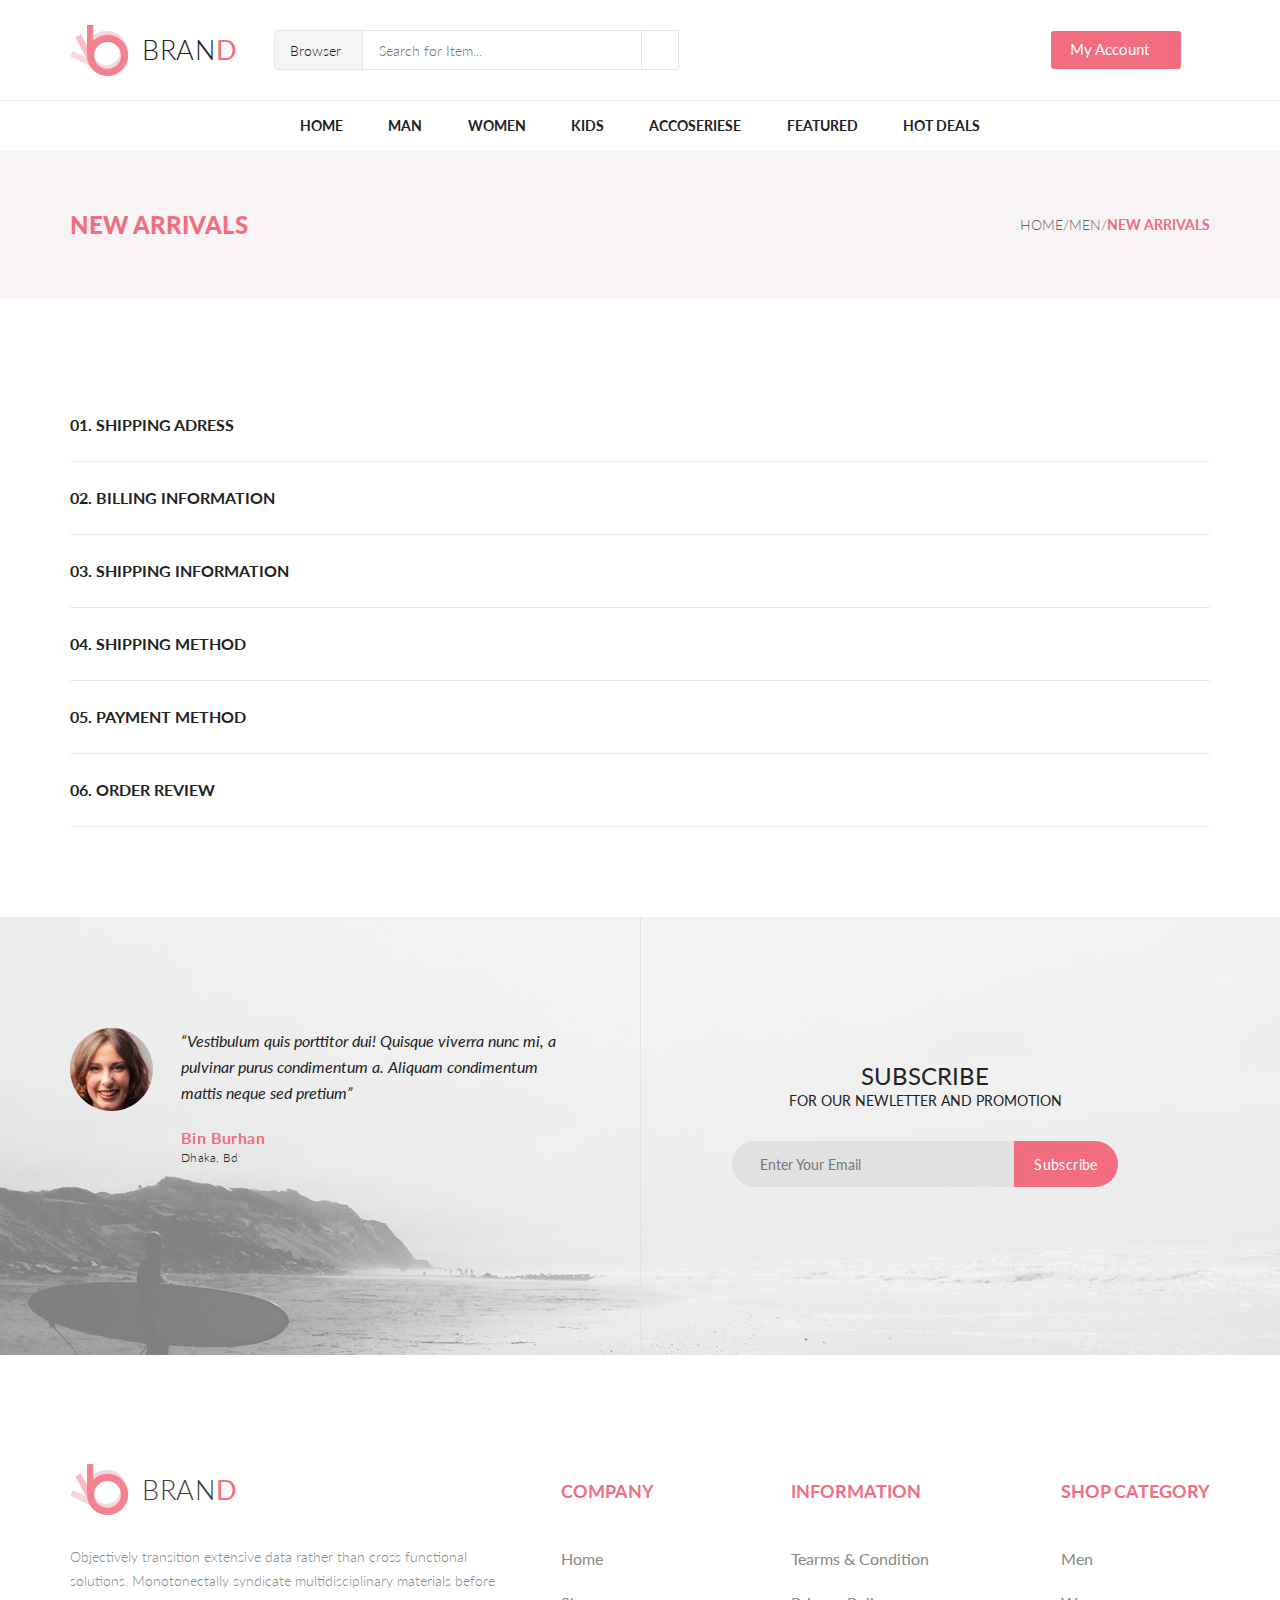
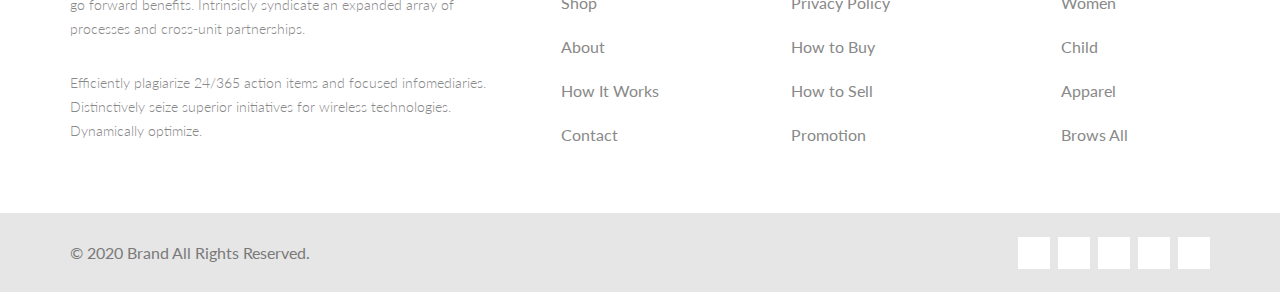
<file: checkout.html>
<!DOCTYPE html>
<html lang="en">
<head>
    <meta charset="UTF-8">
    <meta name="viewport" content="width=device-width, initial-scale=1.0">
    <title>Checkout</title>
    <link rel="stylesheet" href="https://use.fontawesome.com/releases/v5.13.1/css/all.css" integrity="sha384-xxzQGERXS00kBmZW/6qxqJPyxW3UR0BPsL4c8ILaIWXva5kFi7TxkIIaMiKtqV1Q" crossorigin="anonymous">
    <link rel="stylesheet" href="Style/checkout.css">
</head>
<body>
    <header>
        <div class="container container-header">
            <a href="#" class="header-logo">
                <div class="box-logo">
                    <img src="Img/Group_2.png" alt="logo">
                    <p class="name-brand">BRAN<span>D</span></p>
                </div>
            </a>
            <form class="search-form" action="#">
                <div class="search">Browser<i class="fas fa-caret-down"></i></div>
                <input type="search" placeholder="Search for Item...">
                <button><i class="fas fa-search"></i></button>
            </form>
            <i class="fas fa-shopping-cart"></i>
            <div class="account">My Account<i class="fas fa-caret-down"></i></div>
        </div>
    </header>
    <nav>
        <div class="menu-nav">
            <a href="#" class="menu-link">Home</a>
            <a href="#" class="menu-link">Man</a>
            <a href="#" class="menu-link">Women</a>
            <a href="#" class="menu-link">Kids</a>
            <a href="#" class="menu-link">Accoseriese</a>
            <a href="#" class="menu-link">Featured</a>
            <a href="#" class="menu-link">Hot Deals</a>
        </div>
    </nav>
    <div class="location">
        <div class="container container-location">
            <div class="location-name">
                NEW ARRIVALS
            </div>
            <div class="location-track">
                <a href="#">HOME</a>/<a href="#">MEN</a>/<a href="#"><span>NEW ARRIVALS</span></a>
            </div>
        </div>
    </div>
    <div class="container checkout-container">
        <section class="checkout">
            <input type="checkbox" id="shipping-adress">
            <h2><label for="shipping-adress">01. SHIPPING ADRESS</label></h2>
            <div class="shipping-adress">
                <div class="shipping-adress-left">
                    <form action="#">
                        CHECK AS A GUEST OR REGISTER<br>
                        <span>Register with us for future convenience</span><br>
                        <input type="radio" name="registration-type" id="gues" checked>
                        <label for="gues">CHECKOUT AS GUES</label><br>
                        <input type="radio" name="registration-type" id="register">
                        <label for="register">REGISTER</label><br><br>
                        REGISTER AND SAVE TIME!<br>
                        <span>Register with us for future convenience</span>
                        <ul>
                            <li><i class="fas fa-angle-double-right"></i> Fast and easy checkout</li>
                            <li><i class="fas fa-angle-double-right"></i> Easy access to your order history and status</li>
                        </ul>
                        <input type="submit" value="CONTINUE">
                    </form>
                </div>
                <div class="shipping-adress-right">
                    ALREADY REGISTED?<br>
                    <span>Please log in below</span>
                    <form action="#">
                        EMAIL ADDRESS<span>*</span><br>
                        <input type="email" name="email"><br>
                        PASSWORD<span>*</span><br>
                        <input type="password"><br>
                        <span>* Required Fileds</span><br>
                        <input class="adressButton" type="submit" value="LOG IN"><span>Forgot&#160;Password?</span>
                    </form>
                </div>
            </div>
        </section>
        <section class="checkout"><h2>02. BILLING INFORMATION</h2></section>
        <section class="checkout"><h2>03. SHIPPING INFORMATION</h2></section>
        <section class="checkout"><h2>04. SHIPPING METHOD</h2></section>
        <section class="checkout"><h2>05. PAYMENT METHOD</h2></section>
        <section class="checkout"><h2>06. ORDER REVIEW</h2></section>
    </div>
    <div class="reviews">
        <div class="container reviews-container">
            <div class="reviews-left">
                <div class="img-reviews">
                    <img src="Img/block4/Layer_40.png" alt="foto">
                </div>
                <div class="reviews-content">
                    <blockquote>
                        <p>“Vestibulum quis porttitor dui! Quisque viverra nunc mi, a pulvinar purus condimentum a. Aliquam condimentum mattis neque sed pretium”</p>
                    </blockquote>
                    <div class="author">
                        <span>Bin Burhan</span> <br>Dhaka, Bd
                    </div>
                </div>
            </div>
            <div class="reviews-right">
                <div class="text-subscribe">
                    SUBSCRIBE <br> <span>FOR OUR NEWLETTER AND PROMOTION</span>
                </div>
                <form class="form-subscribe" action="#">
                    <input class="text-input" type="email" name="email" placeholder="Enter Your Email">
                    <button>Subscribe</button>
                </form>
            </div>
        </div>
    </div>
    <footer>
        <div class="container footer-container">
            <div class="about-brand">
                <a href="#" class="header-logo">
                    <div class="box-logo">
                        <img src="Img/Group_2.png" alt="logo">
                        <p class="name-brand footer-brand">BRAN<span>D</span></p>
                    </div>
                </a>
                <p class="text-footer">
                    Objectively transition extensive data rather than cross functional solutions. Monotonectally syndicate multidisciplinary materials before go forward benefits. Intrinsicly syndicate an expanded array of processes and cross-unit partnerships.
                </p>
                <p class="text-footer">
                    Efficiently plagiarize 24/365 action items and focused infomediaries.
                    Distinctively seize superior initiatives for wireless technologies. Dynamically optimize.
                </p>
            </div>
            <div class="footer-menu">
                <div class="company">
                    <h4>COMPANY</h4>
                    <ul class="menu-footer">
                        <li class="list-footer"><a href="#" class="link-footer">Home </a></li>
                        <li class="list-footer"><a href="#" class="link-footer">Shop</a></li>
                        <li class="list-footer"><a href="#" class="link-footer">About</a></li>
                        <li class="list-footer"><a href="#" class="link-footer">How It Works</a></li>
                        <li class="list-footer"><a href="#" class="link-footer">Contact</a></li>
                    </ul>
                </div>
                <div class="information">
                    <h4>INFORMATION</h4>
                    <ul class="menu-footer">
                        <li class="list-footer"><a href="#" class="link-footer">Tearms &#38; Condition</a></li>
                        <li class="list-footer"><a href="#" class="link-footer">Privacy Policy</a></li>
                        <li class="list-footer"><a href="#" class="link-footer">How to Buy</a></li>
                        <li class="list-footer"><a href="#" class="link-footer">How to Sell</a></li>
                        <li class="list-footer"><a href="#" class="link-footer">Promotion</a></li>
                    </ul>
                </div>
                <div class="shop-category">
                    <h4>SHOP CATEGORY</h4>
                    <ul class="menu-footer">
                        <li class="list-footer"><a href="#" class="link-footer">Men</a></li>
                        <li class="list-footer"><a href="#" class="link-footer">Women</a></li>
                        <li class="list-footer"><a href="#" class="link-footer">Child</a></li>
                        <li class="list-footer"><a href="#" class="link-footer">Apparel</a></li>
                        <li class="list-footer"><a href="#" class="link-footer">Brows All</a></li>
                    </ul>
                </div>
            </div>
        </div>
    </footer>
    <div class="copyright-network">
        <div class="container copyright-containe">
            <div class="copyright"> &#169; 2020 Brand All Rights Reserved.</div>
            <div class="network">
                <div class="icon-network"><i class="fab fa-facebook-f"></i></div>
                <div class="icon-network"><i class="fab fa-twitter"></i></div>
                <div class="icon-network"><i class="fab fa-linkedin-in"></i></div>
                <div class="icon-network"><i class="fab fa-pinterest-p"></i></div>
                <div class="icon-network"><i class="fab fa-google-plus-g"></i></div>
            </div>
        </div>
    </div>
</body>
</html>
</file>
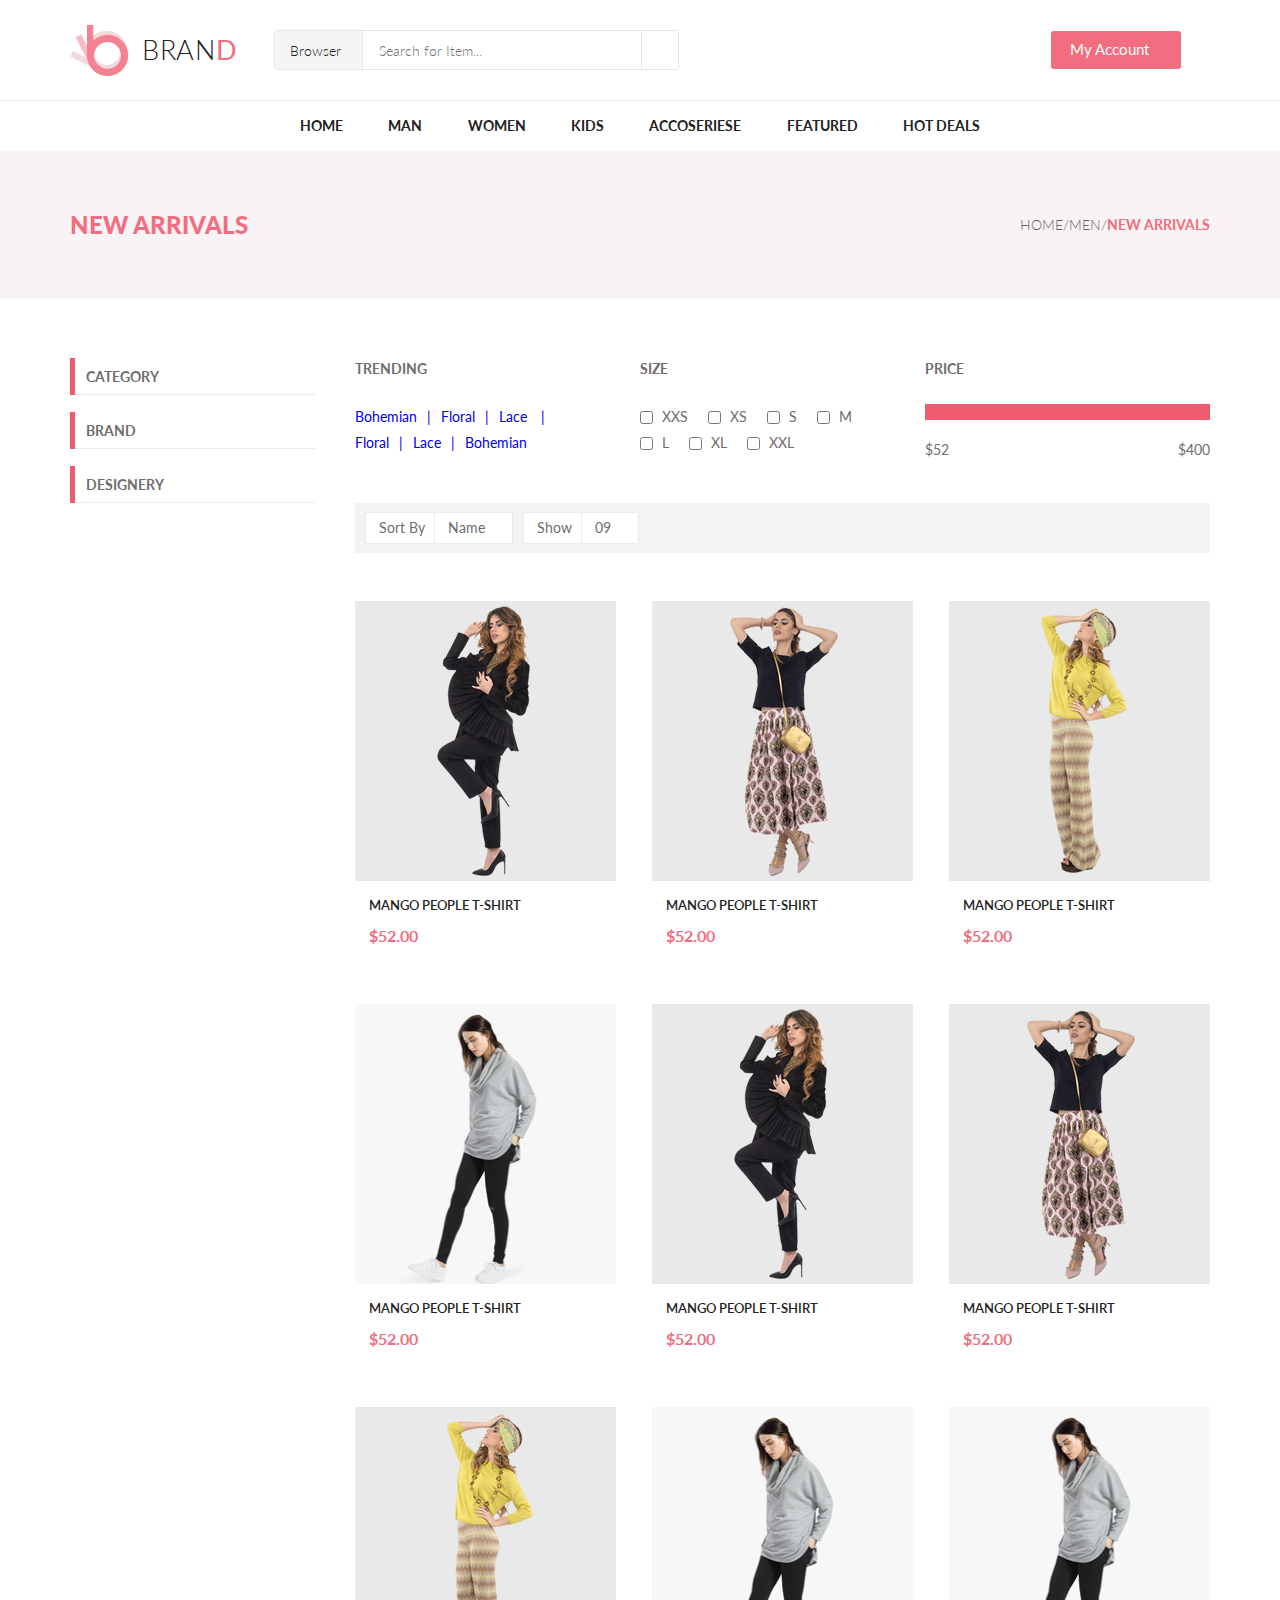
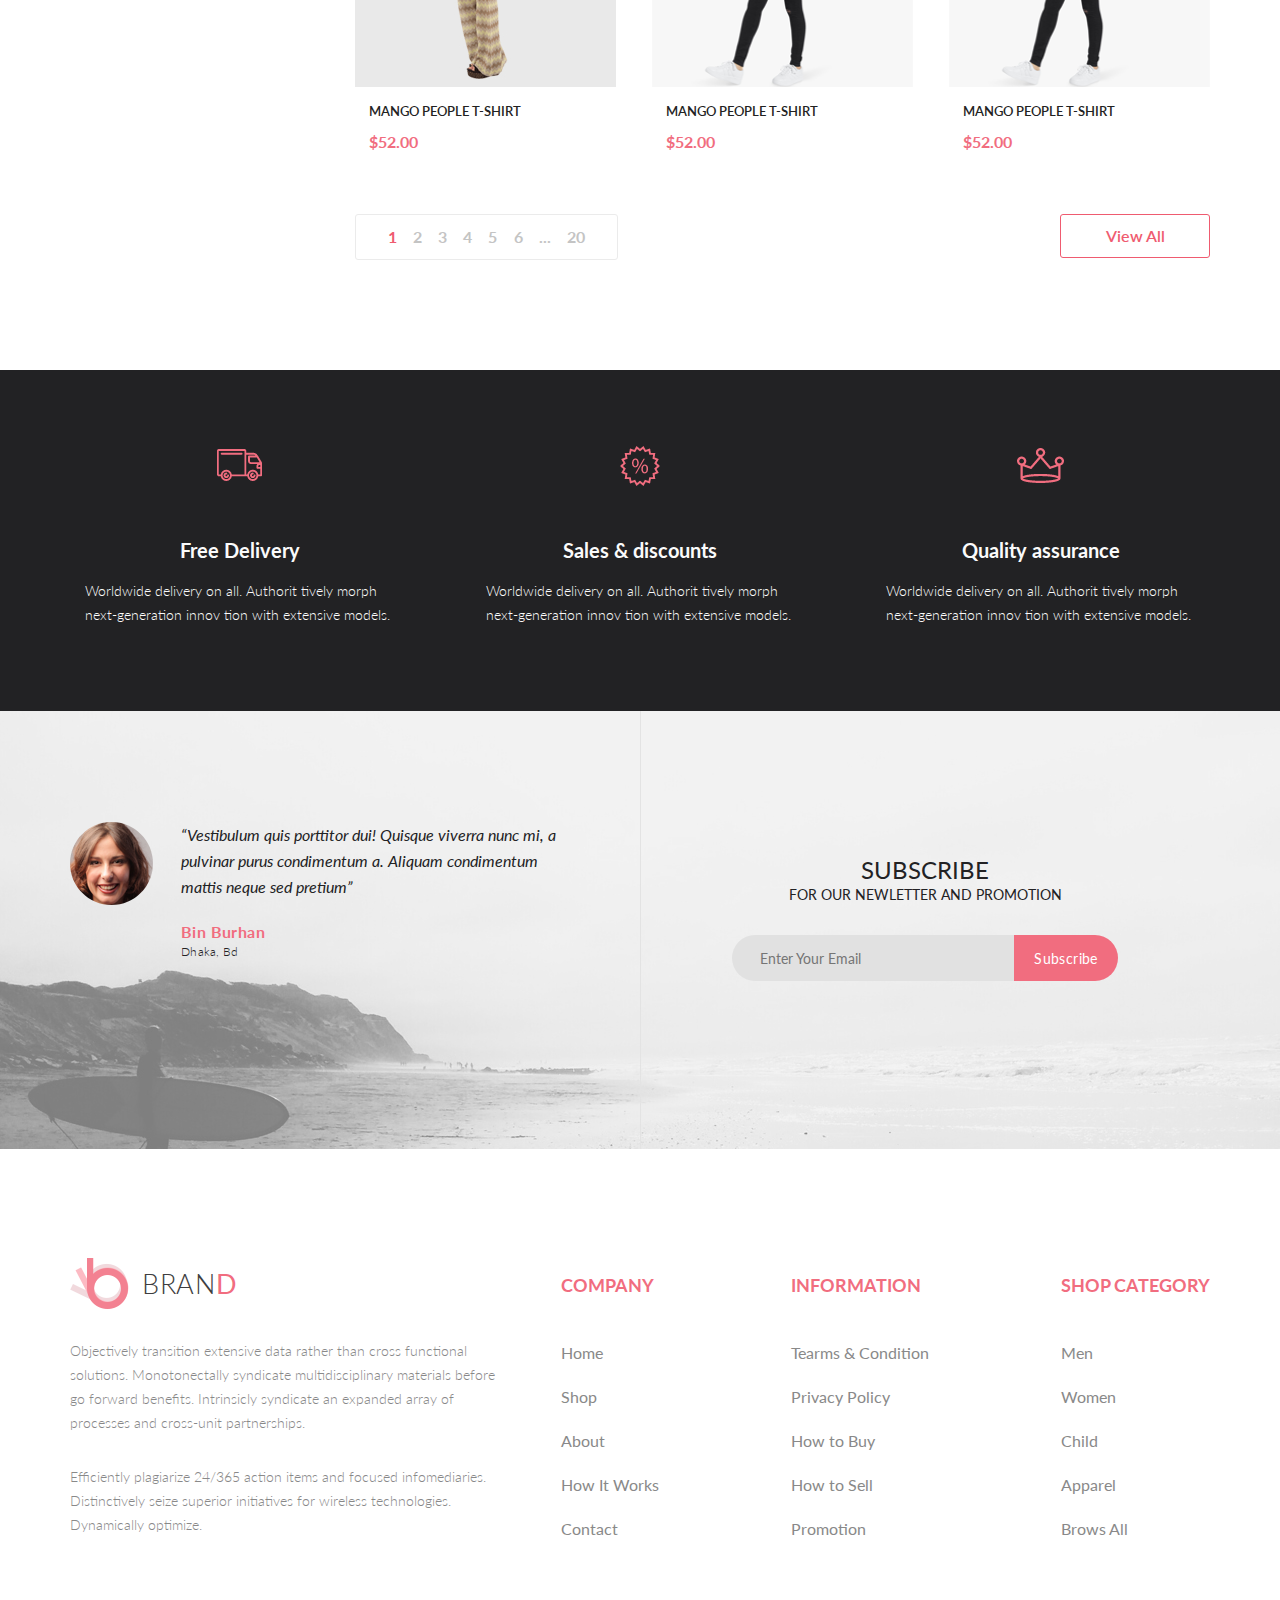
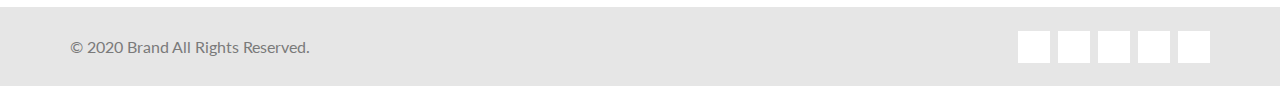
<file: product.html>
<!DOCTYPE html>
<html lang="en">
<head>
    <meta charset="UTF-8">
    <meta name="viewport" content="width=device-width, initial-scale=1.0">
    <title>Products</title>
    <link rel="stylesheet" href="https://use.fontawesome.com/releases/v5.13.1/css/all.css" integrity="sha384-xxzQGERXS00kBmZW/6qxqJPyxW3UR0BPsL4c8ILaIWXva5kFi7TxkIIaMiKtqV1Q" crossorigin="anonymous">
    <link rel="stylesheet" href="Style/product.css">
</head>
<body>
    <header>
        <div class="container container-header">
            <a href="#" class="header-logo">
                <div class="box-logo">
                    <img src="Img/Group_2.png" alt="logo">
                    <p class="name-brand">BRAN<span>D</span></p>
                </div>
            </a>
            <form class="search-form" action="#">
                <div class="search">Browser<i class="fas fa-caret-down"></i></div>
                <input type="search" placeholder="Search for Item...">
                <button><i class="fas fa-search"></i></button>
            </form>
            <i class="fas fa-shopping-cart"></i>
            <div class="account">My Account<i class="fas fa-caret-down"></i></div>
        </div>
    </header>
    <nav>
        <div class="menu-nav">
            <a href="#" class="menu-link">Home</a>
            <a href="#" class="menu-link">Man</a>
            <a href="#" class="menu-link">Women</a>
            <a href="#" class="menu-link">Kids</a>
            <a href="#" class="menu-link">Accoseriese</a>
            <a href="#" class="menu-link">Featured</a>
            <a href="#" class="menu-link">Hot Deals</a>
        </div>
    </nav>
    <div class="location">
        <div class="container container-location">
            <div class="location-name">
                NEW ARRIVALS
            </div>
            <div class="location-track">
                <a href="#">HOME</a>/<a href="#">MEN</a>/<a href="#"><span>NEW ARRIVALS</span></a>
            </div>
        </div>
    </div>
    <div class="container nav-range">
        <nav class="left-nav">
            <input type="checkbox" id="check1" class="checkbox-menu1">
            <div class="section-menu section-menu-first">
                <label for="check1" class="name-section-menu">CATEGORY</label>
                <div class="caret-down"><i class="fas fa-caret-down"></i></div>
                <div class="caret-up"><i class="fas fa-caret-up"></i></div>
            </div>
            <div class="content-menu1">
                <a href="#" class="link-left-nav">Accessories</a>
                <a href="#" class="link-left-nav">Bags</a>
                <a href="#" class="link-left-nav">Denim</a>
                <a href="#" class="link-left-nav">Hoodies & Sweatshirts</a>
                <a href="#" class="link-left-nav">Jackets & Coats</a>
                <a href="#" class="link-left-nav">Pants</a>
                <a href="#" class="link-left-nav">Polos</a>
                <a href="#" class="link-left-nav">Shirts</a>
                <a href="#" class="link-left-nav">Shoes</a>
                <a href="#" class="link-left-nav">Shorts</a>
                <a href="#" class="link-left-nav">Sweaters & Knits</a>
                <a href="#" class="link-left-nav">T-Shirts</a>
                <a href="#" class="link-left-nav">Tanks</a>
            </div>
            <input type="checkbox" id="check2" class="checkbox-menu2">
            <div class="section-menu">
                <label for="check2" class="name-section-menu">BRAND</label>
                <div class="caret-down"><i class="fas fa-caret-down"></i></div>
                <div class="caret-up"><i class="fas fa-caret-up"></i></div>
            </div>
            <div class="content-menu2">
                <a href="#" class="link-left-nav">Accessories</a>
                <a href="#" class="link-left-nav">Bags</a>
                <a href="#" class="link-left-nav">Denim</a>
                <a href="#" class="link-left-nav">Hoodies & Sweatshirts</a>
                <a href="#" class="link-left-nav">Jackets & Coats</a>
                <a href="#" class="link-left-nav">Pants</a>
                <a href="#" class="link-left-nav">Polos</a>
                <a href="#" class="link-left-nav">Shirts</a>
                <a href="#" class="link-left-nav">Shoes</a>
                <a href="#" class="link-left-nav">Shorts</a>
                <a href="#" class="link-left-nav">Sweaters & Knits</a>
                <a href="#" class="link-left-nav">T-Shirts</a>
                <a href="#" class="link-left-nav">Tanks</a>
            </div>
            <input type="checkbox" id="check3" class="checkbox-menu3">
            <div class="section-menu">
                <label for="check3" class="name-section-menu">DESIGNERY</label>
                <div class="caret-down"><i class="fas fa-caret-down"></i></div>
                <div class="caret-up"><i class="fas fa-caret-up"></i></div>
            </div>
            <div class="content-menu3">
                <a href="#" class="link-left-nav">Accessories</a>
                <a href="#" class="link-left-nav">Bags</a>
                <a href="#" class="link-left-nav">Denim</a>
                <a href="#" class="link-left-nav">Hoodies & Sweatshirts</a>
                <a href="#" class="link-left-nav">Jackets & Coats</a>
                <a href="#" class="link-left-nav">Pants</a>
                <a href="#" class="link-left-nav">Polos</a>
                <a href="#" class="link-left-nav">Shirts</a>
                <a href="#" class="link-left-nav">Shoes</a>
                <a href="#" class="link-left-nav">Shorts</a>
                <a href="#" class="link-left-nav">Sweaters & Knits</a>
                <a href="#" class="link-left-nav">T-Shirts</a>
                <a href="#" class="link-left-nav">Tanks</a>
            </div>
        </nav>
        <div class="range">
            <div class="parameters">
                <div class="parameter">
                    <h2>TRENDING</h2>
                    <div class="trending-link">
                        <a href="#">Bohemian</a>
                        <a href="#">Floral</a>
                        <a href="#">Lace </a>
                        <a href="#">Floral</a>
                        <a href="#">Lace</a>
                        <a href="#">Bohemian</a>
                    </div>
                </div>
                <div class="parameter">
                    <h2>SIZE</h2>
                    <div class="size">
                        <input type="checkbox" id="XXS">
                        <label for="XXS">XXS</label>
                        <input type="checkbox" id="XS">
                        <label for="XS">XS</label>
                        <input type="checkbox" id="S">
                        <label for="S">S</label>
                        <input type="checkbox" id="M">
                        <label for="M">M</label>
                        <input type="checkbox" id="L">
                        <label for="L">L</label>
                        <input type="checkbox" id="XL">
                        <label for="XL">XL</label>
                        <input type="checkbox" id="XXL">
                        <label for="XXL">XXL</label>
                    </div>
                </div>
                <div class="parameter">
                    <h2>PRICE</h2>
                    <div class="runner"></div>
                    <div class="price-range">
                        <div class="price-range-min">$52</div>
                        <div class="price-range-max">$400</div>
                    </div>
                </div>
            </div>
            <div class="search-parameters">
                <div class="search-parameter-1">Sort By</div>
                <div class="search-parameter-2">Name <i class="fas fa-caret-down"></i></div>
                <div class="search-parameter-3">Show</div>
                <div class="search-parameter-4">09 <i class="fas fa-caret-down"></i></div>
            </div>
            <div class="items">
                <div class="item">
                    <div class="item-bay">
                        <a href="#" class="item-batton">
                            <div class="content-item-batton"><i class="fas fa-shopping-cart"></i> Add to Card</div>
                        </a>
                    </div>
                    <img src="Img/single-page/women1.jpg" alt="item">
                    <div class="name-item">
                        Mango People T-shirt
                    </div>
                    <div class="price-item">
                        $52.00
                    </div>
                </div>
                <div class="item">
                    <div class="item-bay">
                        <a href="#" class="item-batton">
                            <div class="content-item-batton"><i class="fas fa-shopping-cart"></i> Add to Card</div>
                        </a>
                    </div>
                    <img src="Img/single-page/women2.jpg" alt="item">
                    <div class="name-item">
                        Mango People T-shirt
                    </div>
                    <div class="price-item">
                        $52.00
                    </div>
                </div>
                <div class="item">
                    <div class="item-bay">
                        <a href="#" class="item-batton">
                            <div class="content-item-batton"><i class="fas fa-shopping-cart"></i> Add to Card</div>
                        </a>
                    </div>
                    <img src="Img/single-page/women3.jpg" alt="item">
                    <div class="name-item">
                        Mango People T-shirt
                    </div>
                    <div class="price-item">
                        $52.00
                    </div>
                </div>
                <div class="item">
                    <div class="item-bay">
                        <a href="#" class="item-batton">
                            <div class="content-item-batton"><i class="fas fa-shopping-cart"></i> Add to Card</div>
                        </a>
                    </div>
                    <img src="Img/single-page/women4.png" alt="item">
                    <div class="name-item">
                        Mango People T-shirt
                    </div>
                    <div class="price-item">
                        $52.00
                    </div>
                </div>
                <div class="item">
                    <div class="item-bay">
                        <a href="#" class="item-batton">
                            <div class="content-item-batton"><i class="fas fa-shopping-cart"></i> Add to Card</div>
                        </a>
                    </div>
                    <img src="Img/single-page/women1.jpg" alt="item">
                    <div class="name-item">
                        Mango People T-shirt
                    </div>
                    <div class="price-item">
                        $52.00
                    </div>
                </div>
                <div class="item">
                    <div class="item-bay">
                        <a href="#" class="item-batton">
                            <div class="content-item-batton"><i class="fas fa-shopping-cart"></i> Add to Card</div>
                        </a>
                    </div>
                    <img src="Img/single-page/women2.jpg" alt="item">
                    <div class="name-item">
                        Mango People T-shirt
                    </div>
                    <div class="price-item">
                        $52.00
                    </div>
                </div>
                <div class="item">
                    <div class="item-bay">
                        <a href="#" class="item-batton">
                            <div class="content-item-batton"><i class="fas fa-shopping-cart"></i> Add to Card</div>
                        </a>
                    </div>
                    <img src="Img/single-page/women3.jpg" alt="item">
                    <div class="name-item">
                        Mango People T-shirt
                    </div>
                    <div class="price-item">
                        $52.00
                    </div>
                </div>
                <div class="item">
                    <div class="item-bay">
                        <a href="#" class="item-batton">
                            <div class="content-item-batton"><i class="fas fa-shopping-cart"></i> Add to Card</div>
                        </a>
                    </div>
                    <img src="Img/single-page/women4.png" alt="item">
                    <div class="name-item">
                        Mango People T-shirt
                    </div>
                    <div class="price-item">
                        $52.00
                    </div>
                </div>
                <div class="item">
                    <div class="item-bay">
                        <a href="#" class="item-batton">
                            <div class="content-item-batton"><i class="fas fa-shopping-cart"></i> Add to Card</div>
                        </a>
                    </div>
                    <img src="Img/single-page/women4.png" alt="item">
                    <div class="name-item">
                        Mango People T-shirt
                    </div>
                    <div class="price-item">
                        $52.00
                    </div>
                </div>
            </div>
            <div class="pages-button">
                <div class="pages">
                    <a href="#"><i class="fas fa-angle-left"></i></a>
                    <a href="#"><span>1</span></a>
                    <a href="#">2</a>
                    <a href="#">3</a>
                    <a href="#">4</a>
                    <a href="#">5</a>
                    <a href="#">6</a>...<a href="#">20</a>
                    <a href="#"><span><i class="fas fa-angle-right"></i></span></a>
                </div>
                <button>View All</button>
            </div>
        </div>
    </div>
    <div class="special-conditions">
        <div class="container special-conditio-container">
            <section class="special-condition special-condition1">
                <h2>Free Delivery</h2>
                <p>Worldwide delivery on all. Authorit tively morph next-generation innov tion with extensive models.</p>
            </section>
            <section class="special-condition special-condition2">
                <h2>Sales & discounts</h2>
                <p>Worldwide delivery on all. Authorit tively morph next-generation innov tion with extensive models.</p>
            </section>
            <section class="special-condition special-condition3">
                <h2>Quality assurance</h2>
                <p>Worldwide delivery on all. Authorit tively morph next-generation innov tion with extensive models.</p>
            </section>
        </div>
    </div>
    <div class="reviews">
        <div class="container reviews-container">
            <div class="reviews-left">
                <div class="img-reviews">
                    <img src="Img/block4/Layer_40.png" alt="foto">
                </div>
                <div class="reviews-content">
                    <blockquote>
                        <p>“Vestibulum quis porttitor dui! Quisque viverra nunc mi, a pulvinar purus condimentum a. Aliquam condimentum mattis neque sed pretium”</p>
                    </blockquote>
                    <div class="author">
                        <span>Bin Burhan</span> <br>Dhaka, Bd
                    </div>
                </div>
            </div>
            <div class="reviews-right">
                <div class="text-subscribe">
                    SUBSCRIBE <br> <span>FOR OUR NEWLETTER AND PROMOTION</span>
                </div>
                <form class="form-subscribe" action="#">
                    <input class="text-input" type="email" name="email" placeholder="Enter Your Email">
                    <button>Subscribe</button>
                </form>
            </div>
        </div>
    </div>
    <footer>
        <div class="container footer-container">
            <div class="about-brand">
                <a href="#" class="header-logo">
                    <div class="box-logo">
                        <img src="Img/Group_2.png" alt="logo">
                        <p class="name-brand footer-brand">BRAN<span>D</span></p>
                    </div>
                </a>
                <p class="text-footer">
                    Objectively transition extensive data rather than cross functional solutions. Monotonectally syndicate multidisciplinary materials before go forward benefits. Intrinsicly syndicate an expanded array of processes and cross-unit partnerships.
                </p>
                <p class="text-footer">
                    Efficiently plagiarize 24/365 action items and focused infomediaries.
                    Distinctively seize superior initiatives for wireless technologies. Dynamically optimize.
                </p>
            </div>
            <div class="footer-menu">
                <div class="company">
                    <h4>COMPANY</h4>
                    <ul class="menu-footer">
                        <li class="list-footer"><a href="#" class="link-footer">Home </a></li>
                        <li class="list-footer"><a href="#" class="link-footer">Shop</a></li>
                        <li class="list-footer"><a href="#" class="link-footer">About</a></li>
                        <li class="list-footer"><a href="#" class="link-footer">How It Works</a></li>
                        <li class="list-footer"><a href="#" class="link-footer">Contact</a></li>
                    </ul>
                </div>
                <div class="information">
                    <h4>INFORMATION</h4>
                    <ul class="menu-footer">
                        <li class="list-footer"><a href="#" class="link-footer">Tearms &#38; Condition</a></li>
                        <li class="list-footer"><a href="#" class="link-footer">Privacy Policy</a></li>
                        <li class="list-footer"><a href="#" class="link-footer">How to Buy</a></li>
                        <li class="list-footer"><a href="#" class="link-footer">How to Sell</a></li>
                        <li class="list-footer"><a href="#" class="link-footer">Promotion</a></li>
                    </ul>
                </div>
                <div class="shop-category">
                    <h4>SHOP CATEGORY</h4>
                    <ul class="menu-footer">
                        <li class="list-footer"><a href="#" class="link-footer">Men</a></li>
                        <li class="list-footer"><a href="#" class="link-footer">Women</a></li>
                        <li class="list-footer"><a href="#" class="link-footer">Child</a></li>
                        <li class="list-footer"><a href="#" class="link-footer">Apparel</a></li>
                        <li class="list-footer"><a href="#" class="link-footer">Brows All</a></li>
                    </ul>
                </div>
            </div>
        </div>
    </footer>
    <div class="copyright-network">
        <div class="container copyright-containe">
            <div class="copyright"> &#169; 2020 Brand All Rights Reserved.</div>
            <div class="network">
                <div class="icon-network"><i class="fab fa-facebook-f"></i></div>
                <div class="icon-network"><i class="fab fa-twitter"></i></div>
                <div class="icon-network"><i class="fab fa-linkedin-in"></i></div>
                <div class="icon-network"><i class="fab fa-pinterest-p"></i></div>
                <div class="icon-network"><i class="fab fa-google-plus-g"></i></div>
            </div>
        </div>
    </div>
</body>
</html>
</file>
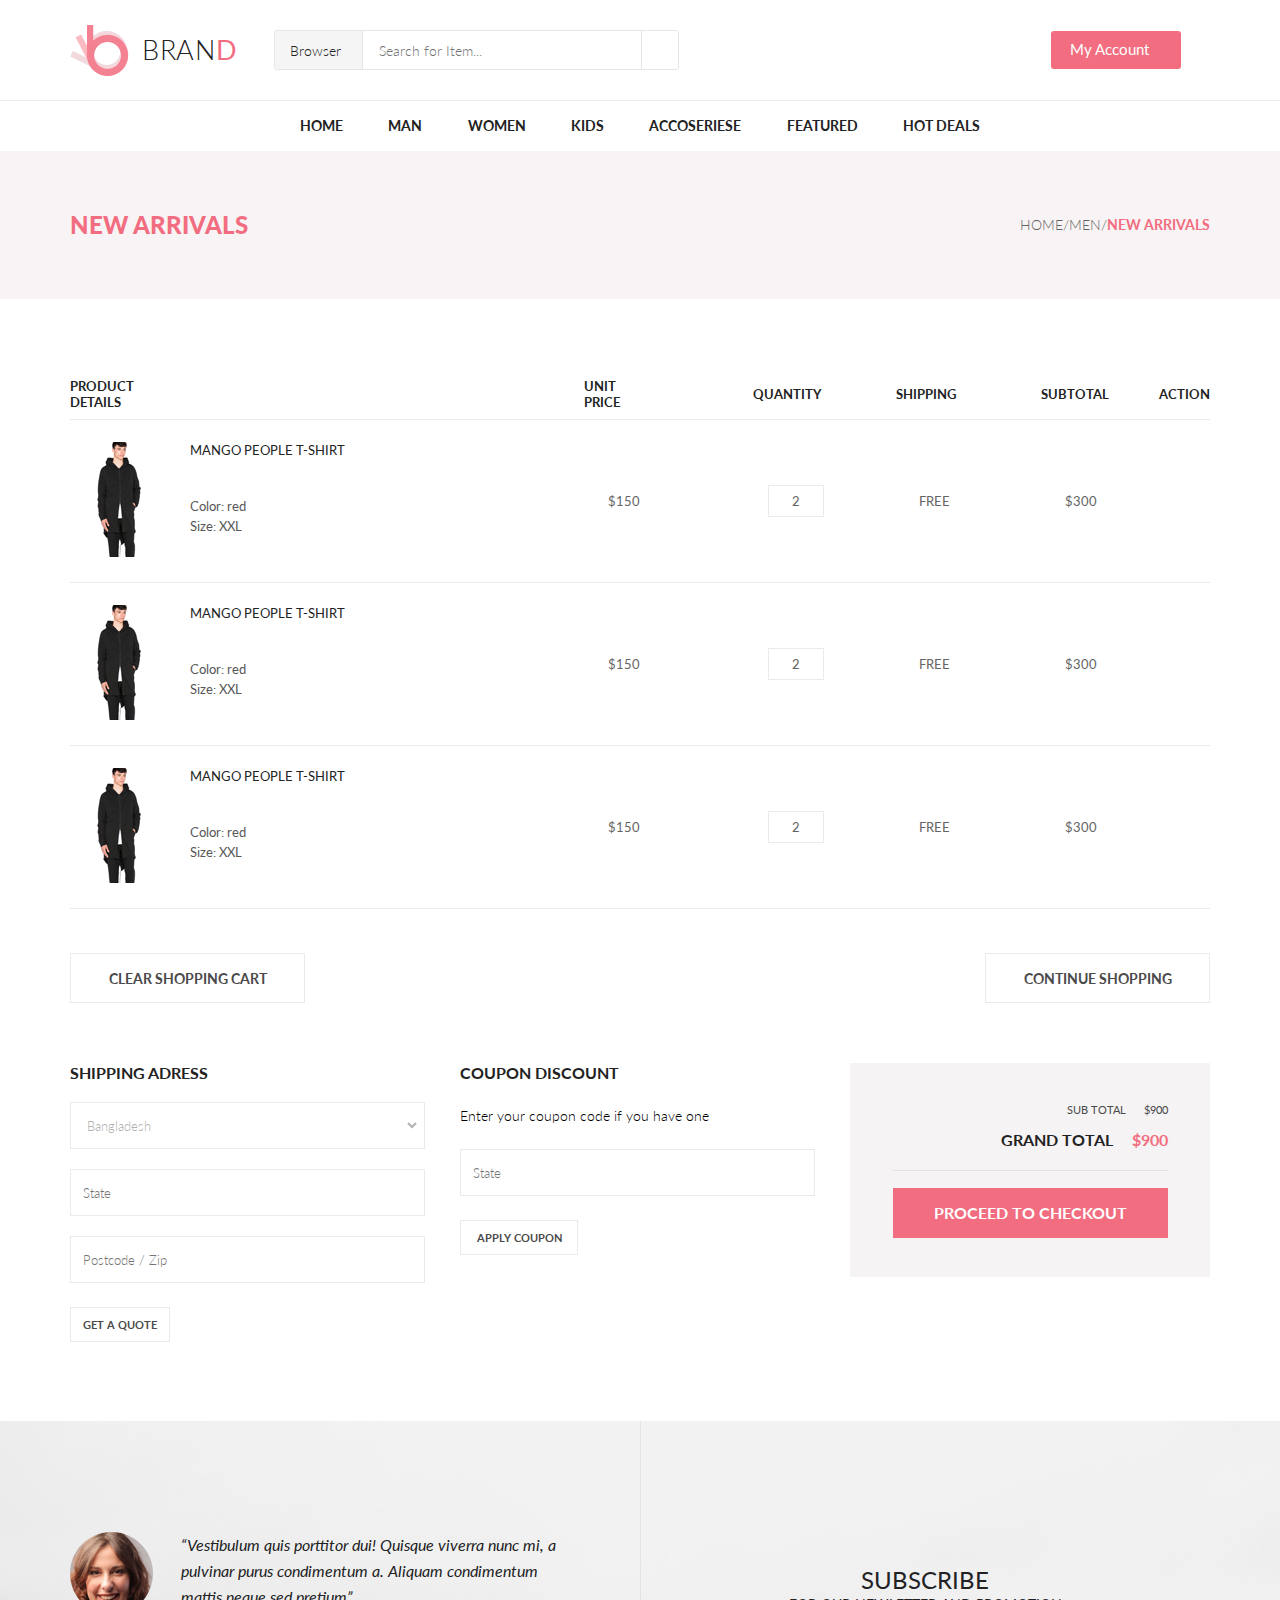
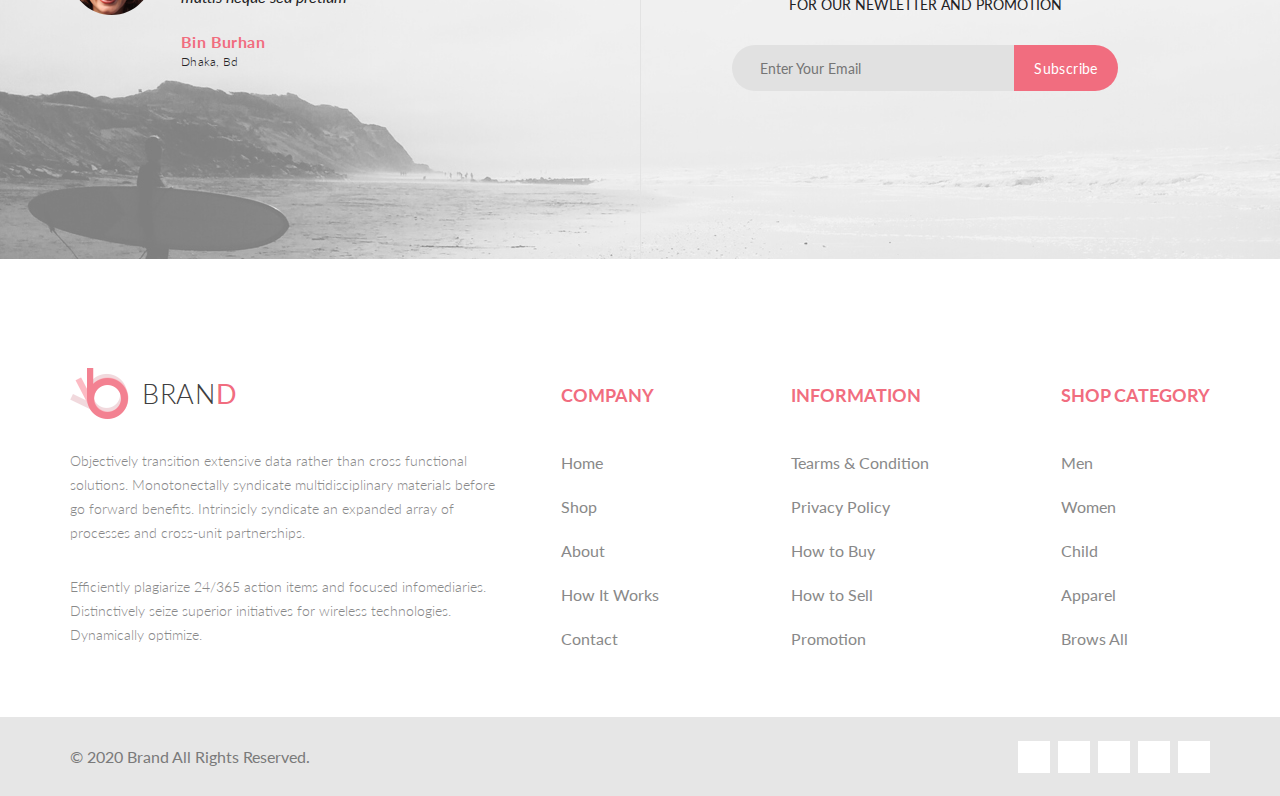
<file: shoppingCartPro.html>
<!DOCTYPE html>
<html lang="en">
  <head>
    <meta charset="UTF-8" />
    <meta name="viewport" content="width=device-width, initial-scale=1.0" />
    <title>ShoppingCartPro</title>
    <link
      rel="stylesheet"
      href="https://use.fontawesome.com/releases/v5.13.1/css/all.css"
      integrity="sha384-xxzQGERXS00kBmZW/6qxqJPyxW3UR0BPsL4c8ILaIWXva5kFi7TxkIIaMiKtqV1Q"
      crossorigin="anonymous"
    />
    <link rel="stylesheet" href="Style/choppingCart.css" />
  </head>
  <body>
    <header>
      <div class="container container-header">
        <a href="#" class="header-logo">
          <div class="box-logo">
            <img src="Img/Group_2.png" alt="logo" />
            <p class="name-brand">BRAN<span>D</span></p>
          </div>
        </a>
        <form class="search-form" action="#">
          <div class="search">Browser<i class="fas fa-caret-down"></i></div>
          <input type="search" placeholder="Search for Item..." />
          <button><i class="fas fa-search"></i></button>
        </form>
        <i class="fas fa-shopping-cart"></i>
        <div class="account">My Account<i class="fas fa-caret-down"></i></div>
      </div>
    </header>
    <nav>
      <div class="menu-nav">
        <a href="#" class="menu-link">Home</a>
        <a href="#" class="menu-link">Man</a>
        <a href="#" class="menu-link">Women</a>
        <a href="#" class="menu-link">Kids</a>
        <a href="#" class="menu-link">Accoseriese</a>
        <a href="#" class="menu-link">Featured</a>
        <a href="#" class="menu-link">Hot Deals</a>
      </div>
    </nav>
    <div class="location">
      <div class="container container-location">
        <div class="location-name">
          NEW ARRIVALS
        </div>
        <div class="location-track">
          <a href="#">HOME</a>/<a href="#">MEN</a>/<a href="#"
            ><span>NEW ARRIVALS</span></a
          >
        </div>
      </div>
    </div>
    <div class="container">
      <div class="title-catalog">
        <div class="col-one">PRODUCT DETAILS</div>
        <div class="col-two">UNIT PRICE</div>
        <div class="col-three">QUANTITY</div>
        <div class="col-four">SHIPPING</div>
        <div class="col-five">SUBTOTAL</div>
        <div class="col-six">ACTION</div>
      </div>
      <div class="section-product">
        <div class="product">
          <div class="img-product">
            <img src="Img/chopping-cart/Layer_43.jpg" alt="product" />
          </div>
          <div class="description-product">
            <div class="name-product">MANGO PEOPLE T-SHIRT</div>
            <div class="color-product">Color: <span>red</span></div>
            <div class="size-product">Size: <span>XXL</span></div>
          </div>
        </div>
        <div class="unite-price">$150</div>
        <div class="quantity"><div class="sub-quantity">2</div></div>
        <div class="shipping">FREE</div>
        <div class="subtotal">$300</div>
        <div class="action"><i class="fas fa-times-circle"></i></div>
      </div>
      <div class="section-product">
        <div class="product">
          <div class="img-product">
            <img src="Img/chopping-cart/Layer_43.jpg" alt="product" />
          </div>
          <div class="description-product">
            <div class="name-product">MANGO PEOPLE T-SHIRT</div>
            <div class="color-product">Color: <span>red</span></div>
            <div class="size-product">Size: <span>XXL</span></div>
          </div>
        </div>
        <div class="unite-price">$150</div>
        <div class="quantity"><div class="sub-quantity">2</div></div>
        <div class="shipping">FREE</div>
        <div class="subtotal">$300</div>
        <div class="action"><i class="fas fa-times-circle"></i></div>
      </div>
      <div class="section-product">
        <div class="product">
          <div class="img-product">
            <img src="Img/chopping-cart/Layer_43.jpg" alt="product" />
          </div>
          <div class="description-product">
            <div class="name-product">MANGO PEOPLE T-SHIRT</div>
            <div class="color-product">Color: <span>red</span></div>
            <div class="size-product">Size: <span>XXL</span></div>
          </div>
        </div>
        <div class="unite-price">$150</div>
        <div class="quantity"><div class="sub-quantity">2</div></div>
        <div class="shipping">FREE</div>
        <div class="subtotal">$300</div>
        <div class="action"><i class="fas fa-times-circle"></i></div>
      </div>
      <div class="button-for-cart">
        <button class="clear">CLEAR SHOPPING CART</button>
        <button class="continue">CONTINUE SHOPPING</button>
      </div>
    </div>
    <div class="container checkout-product">
        <div class="shipping-adress">
            <p class="name-form">SHIPPING ADRESS</p>
            <form action="#">
                <div class="country">
                    <select name="#" id="#">
                        <option value="#">Bangladesh</option>
                        <option value="#">French</option>
                        <option value="#">Poland</option>
                        <option value="#">Russia</option>
                        <option value="#">UK</option>
                        <option value="#">USA</option>
                    </select>
                </div>
                <input type="text" class="state" placeholder="State">
                <input type="text" class="postcode" placeholder="Postcode / Zip">
                <input class="button-shipping" type="submit" value="GET A QUOTE">
            </form>
        </div>
        <div class="coupon-discount">
            <p class="name-form">COUPON DISCOUNT</p>
            <p class="instruction-coupon">Enter your coupon code if you have one</p>
            <form action="#">
                <input type="text" class="state-two" placeholder="State">
                <input class="button-coupon" type="submit" value="APPLY COUPON">
            </form>
        </div>
        <div class="proceed-checkout">
            <div class="proceed-checkout-one">
                <p class="sub-total">
                    SUB TOTAL <span>$900</span>
                </p>
                <p class="grand-total">
                    GRAND TOTAL <span>$900</span>
                </p>
            </div>
            <div class="proceed-checkout-two">
                <button>PROCEED TO CHECKOUT</button>
            </div>
        </div>
    </div>
    <div class="reviews">
      <div class="container reviews-container">
        <div class="reviews-left">
          <div class="img-reviews">
            <img src="Img/block4/Layer_40.png" alt="foto" />
          </div>
          <div class="reviews-content">
            <blockquote>
              <p>
                “Vestibulum quis porttitor dui! Quisque viverra nunc mi, a
                pulvinar purus condimentum a. Aliquam condimentum mattis neque
                sed pretium”
              </p>
            </blockquote>
            <div class="author"><span>Bin Burhan</span> <br />Dhaka, Bd</div>
          </div>
        </div>
        <div class="reviews-right">
          <div class="text-subscribe">
            SUBSCRIBE <br />
            <span>FOR OUR NEWLETTER AND PROMOTION</span>
          </div>
          <form class="form-subscribe" action="#">
            <input
              class="text-input"
              type="email"
              name="email"
              placeholder="Enter Your Email"
            />
            <button>Subscribe</button>
          </form>
        </div>
      </div>
    </div>
    <footer>
      <div class="container footer-container">
        <div class="about-brand">
          <a href="#" class="header-logo">
            <div class="box-logo">
              <img src="Img/Group_2.png" alt="logo" />
              <p class="name-brand footer-brand">BRAN<span>D</span></p>
            </div>
          </a>
          <p class="text-footer">
            Objectively transition extensive data rather than cross functional
            solutions. Monotonectally syndicate multidisciplinary materials
            before go forward benefits. Intrinsicly syndicate an expanded array
            of processes and cross-unit partnerships.
          </p>
          <p class="text-footer">
            Efficiently plagiarize 24/365 action items and focused
            infomediaries. Distinctively seize superior initiatives for wireless
            technologies. Dynamically optimize.
          </p>
        </div>
        <div class="footer-menu">
          <div class="company">
            <h4>COMPANY</h4>
            <ul class="menu-footer">
              <li class="list-footer">
                <a href="#" class="link-footer">Home </a>
              </li>
              <li class="list-footer">
                <a href="#" class="link-footer">Shop</a>
              </li>
              <li class="list-footer">
                <a href="#" class="link-footer">About</a>
              </li>
              <li class="list-footer">
                <a href="#" class="link-footer">How It Works</a>
              </li>
              <li class="list-footer">
                <a href="#" class="link-footer">Contact</a>
              </li>
            </ul>
          </div>
          <div class="information">
            <h4>INFORMATION</h4>
            <ul class="menu-footer">
              <li class="list-footer">
                <a href="#" class="link-footer">Tearms &#38; Condition</a>
              </li>
              <li class="list-footer">
                <a href="#" class="link-footer">Privacy Policy</a>
              </li>
              <li class="list-footer">
                <a href="#" class="link-footer">How to Buy</a>
              </li>
              <li class="list-footer">
                <a href="#" class="link-footer">How to Sell</a>
              </li>
              <li class="list-footer">
                <a href="#" class="link-footer">Promotion</a>
              </li>
            </ul>
          </div>
          <div class="shop-category">
            <h4>SHOP CATEGORY</h4>
            <ul class="menu-footer">
              <li class="list-footer">
                <a href="#" class="link-footer">Men</a>
              </li>
              <li class="list-footer">
                <a href="#" class="link-footer">Women</a>
              </li>
              <li class="list-footer">
                <a href="#" class="link-footer">Child</a>
              </li>
              <li class="list-footer">
                <a href="#" class="link-footer">Apparel</a>
              </li>
              <li class="list-footer">
                <a href="#" class="link-footer">Brows All</a>
              </li>
            </ul>
          </div>
        </div>
      </div>
    </footer>
    <div class="copyright-network">
      <div class="container copyright-containe">
        <div class="copyright">&#169; 2020 Brand All Rights Reserved.</div>
        <div class="network">
          <div class="icon-network"><i class="fab fa-facebook-f"></i></div>
          <div class="icon-network"><i class="fab fa-twitter"></i></div>
          <div class="icon-network"><i class="fab fa-linkedin-in"></i></div>
          <div class="icon-network"><i class="fab fa-pinterest-p"></i></div>
          <div class="icon-network"><i class="fab fa-google-plus-g"></i></div>
        </div>
      </div>
    </div>
  </body>
</html>
</file>
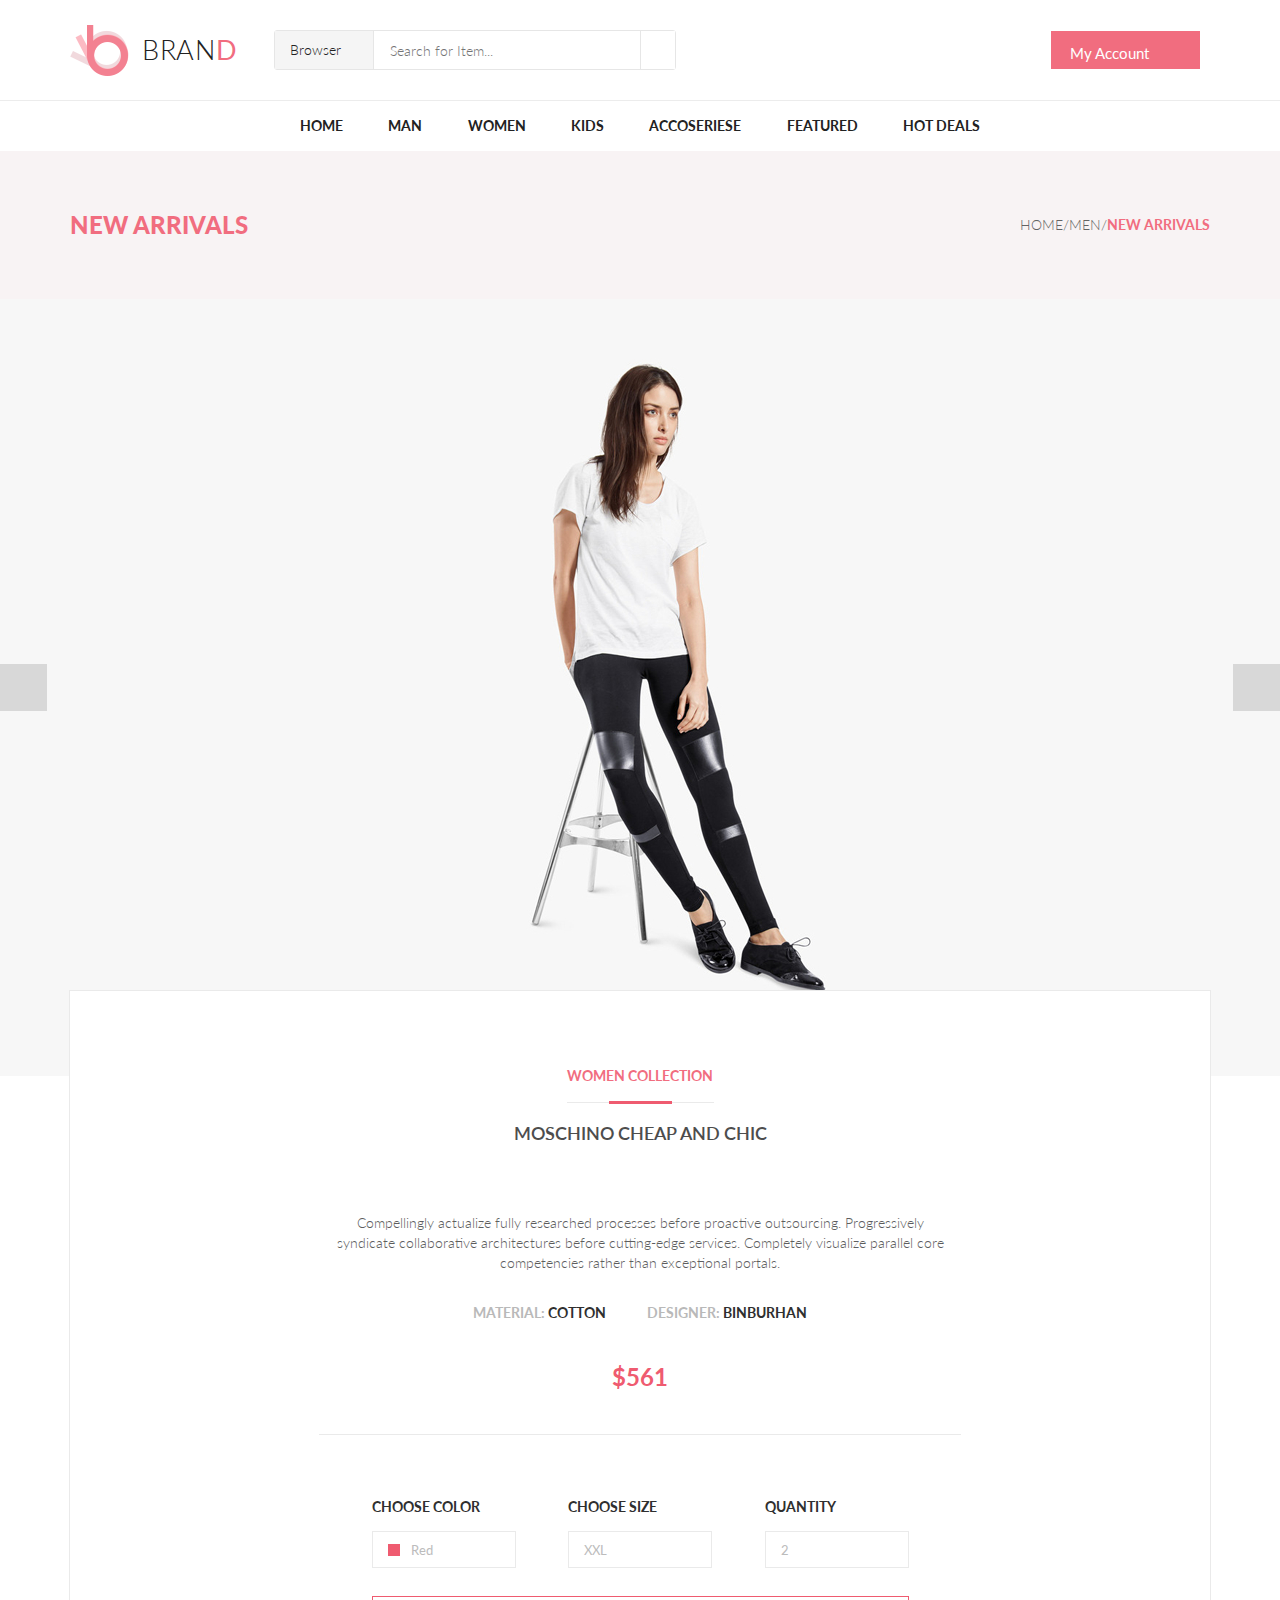
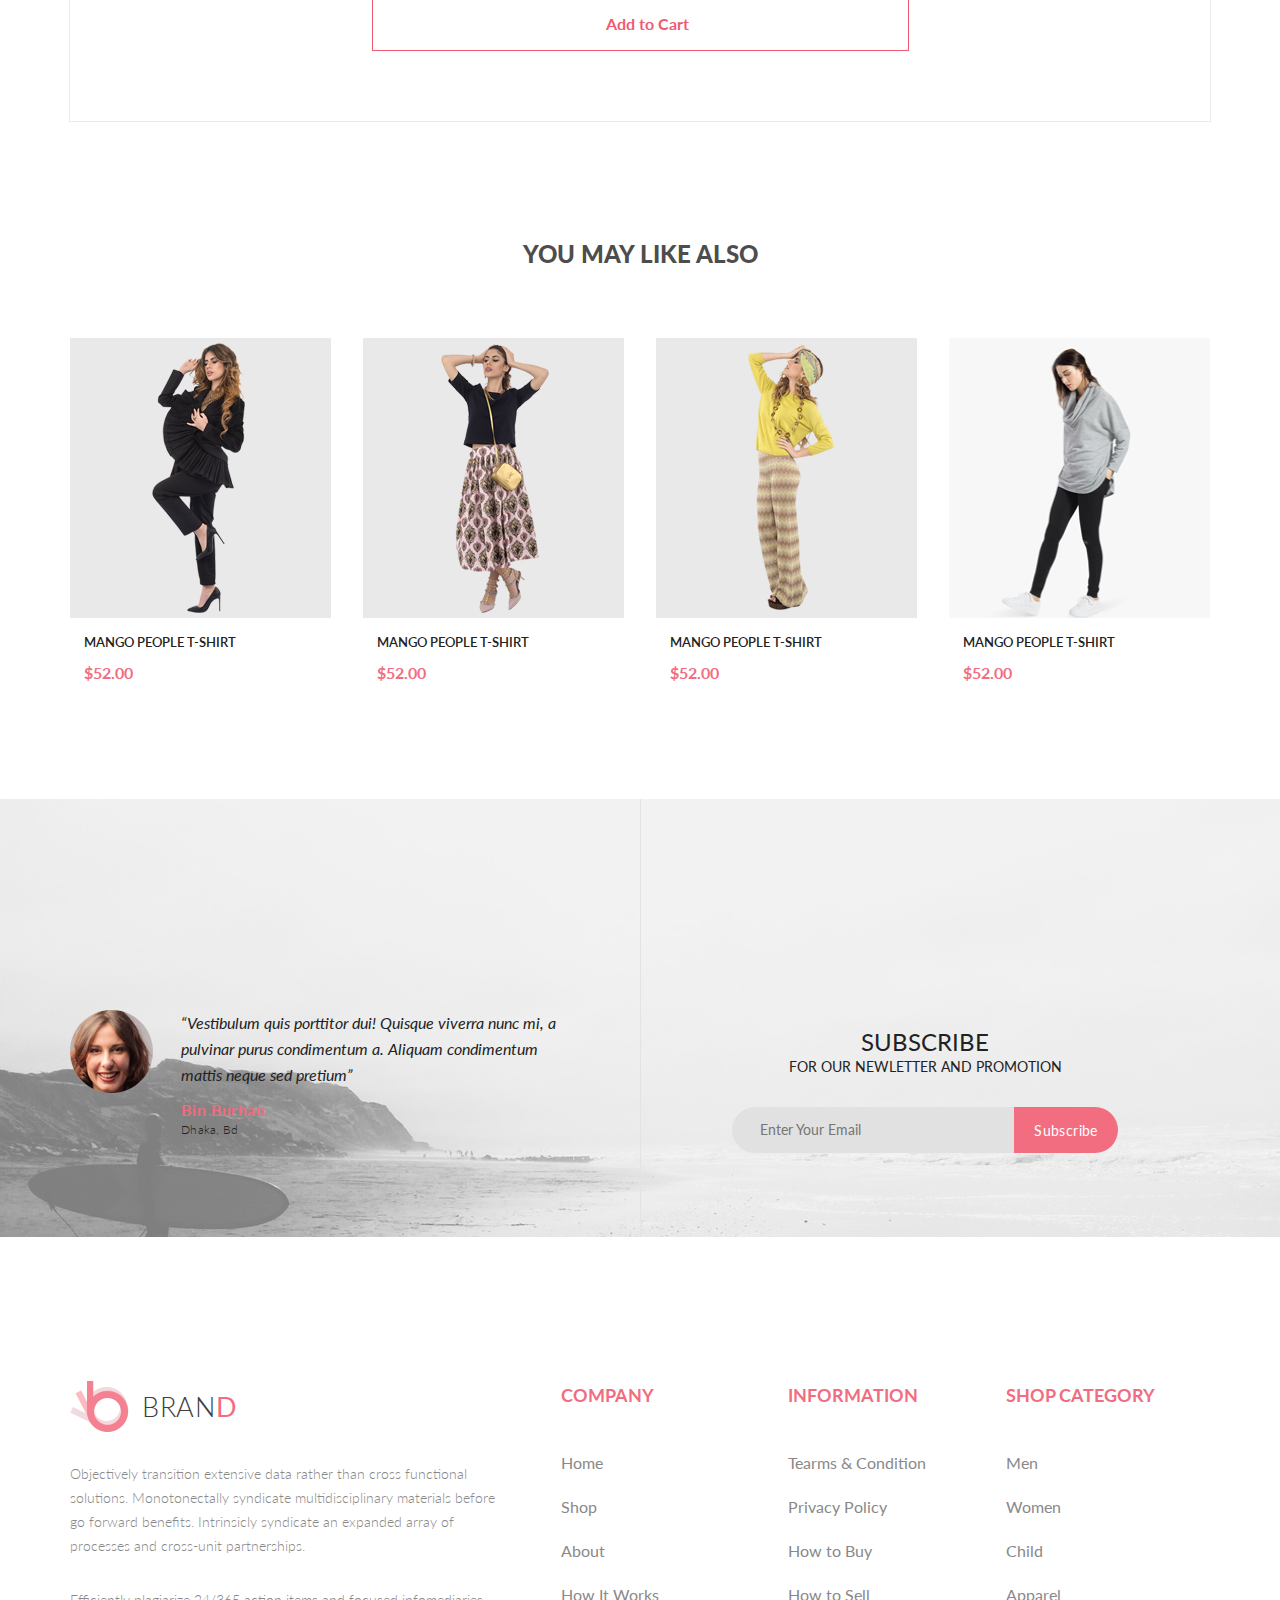
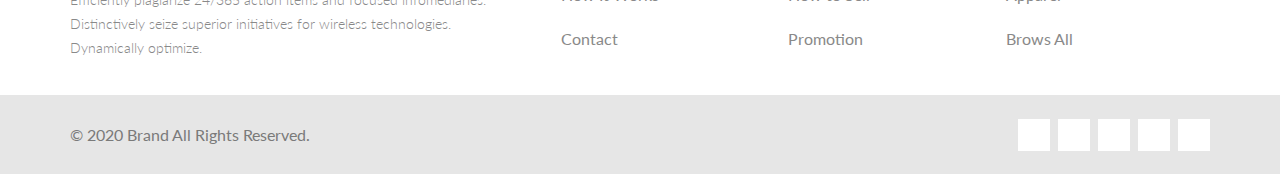
<file: singlePage.html>
<!DOCTYPE html>
<html lang="en">
<head>
    <meta charset="UTF-8">
    <meta name="viewport" content="width=device-width, initial-scale=1.0">
    <title>Single page</title>
    <link rel="stylesheet" href="https://use.fontawesome.com/releases/v5.13.1/css/all.css" integrity="sha384-xxzQGERXS00kBmZW/6qxqJPyxW3UR0BPsL4c8ILaIWXva5kFi7TxkIIaMiKtqV1Q" crossorigin="anonymous">
    <link rel="stylesheet" href="Style/main.css">
</head>
<body>
    <header>
        <div class="container container-header">
            <a href="#" class="header-logo">
                <div class="box-logo">
                    <img src="Img/Group_2.png" alt="logo">
                    <p class="name-brand">BRAN<span>D</span></p>
                </div>
            </a>
            <form class="search-form" action="#">
                <div class="search">Browser<i class="fas fa-caret-down"></i></div>
                <input type="search" placeholder="Search for Item...">
                <button><i class="fas fa-search"></i></button>
            </form>
            <i class="fas fa-shopping-cart"></i>
            <div class="account">My Account<i class="fas fa-caret-down"></i></div>
        </div>
    </header>
    <nav>
        <div class="menu-nav">
            <a href="#" class="menu-link">Home</a>
            <a href="#" class="menu-link">Man</a>
            <a href="#" class="menu-link">Women</a>
            <a href="#" class="menu-link">Kids</a>
            <a href="#" class="menu-link">Accoseriese</a>
            <a href="#" class="menu-link">Featured</a>
            <a href="#" class="menu-link">Hot Deals</a>
        </div>
    </nav>
    <div class="location">
        <div class="container container-location">
            <div class="location-name">
                NEW ARRIVALS
            </div>
            <div class="location-track">
                HOME/MEN/<span>NEW ARRIVALS</span>
            </div>
        </div>
    </div>
    <div class="big-item">
        <button class="caret"><i class="fas fa-angle-left"></i></button>
        <div class="container container-big-item">
            <img src="Img/single-page/women.jpg" alt="foto">
            <div class="description-item">
                <h3>WOMEN COLLECTION</h3>
                <div class="grey-line">
                    <div class="pink-line"></div>
                </div>
                <h4>MOSCHINO CHEAP AND CHIC</h4>
                <p>Compellingly actualize fully researched processes before proactive outsourcing. Progressively syndicate collaborative architectures before cutting-edge services. Completely visualize parallel core competencies rather than exceptional portals. </p>
                <div class="mtr-dsg">
                    <div class="mtr">MATERIAL: <span>COTTON</span></div>
                    <div class="dsg">DESIGNER: <span>BINBURHAN</span></div>
                </div>
                <div class="price">$561</div>
                <div class="parameters-item">
                    <div class="parameter-item">
                        CHOOSE COLOR
                        <div class="options">
                            <div class="value"><div class="square-color"></div> Red</div><i class="fas fa-angle-down"></i>
                        </div>
                    </div>
                    <div class="parameter-item">
                        CHOOSE SIZE
                        <div class="options">
                            <div class="value">XXL</div><i class="fas fa-angle-down"></i>
                        </div>
                    </div>
                    <div class="parameter-item">
                        QUANTITY
                        <div class="options">2</div>
                    </div>
                </div>
                <button><i class="fas fa-shopping-cart"></i> <span class="assToCart">Add to Cart</span></button>
            </div>
        </div>
        <button class="caret"><i class="fas fa-angle-right"></i></button>
    </div>
    <h2>YOU MAY LIKE ALSO</h2>
        <div class="items container">
            <div class="item">
                <div class="item-bay">
                    <a href="#" class="item-batton">
                        <div class="content-item-batton"><i class="fas fa-shopping-cart"></i> Add to Card</div>
                    </a>
                </div>
                <img src="Img/single-page/women1.jpg" alt="item">
                <div class="name-item">
                    Mango People T-shirt
                </div>
                <div class="price-item">
                    $52.00
                </div>
            </div>
            <div class="item">
                <div class="item-bay">
                    <a href="#" class="item-batton">
                        <div class="content-item-batton"><i class="fas fa-shopping-cart"></i> Add to Card</div>
                    </a>
                </div>
                <img src="Img/single-page/women2.jpg" alt="item">
                <div class="name-item">
                    Mango People T-shirt
                </div>
                <div class="price-item">
                    $52.00
                </div>
            </div>
            <div class="item">
                <div class="item-bay">
                    <a href="#" class="item-batton">
                        <div class="content-item-batton"><i class="fas fa-shopping-cart"></i> Add to Card</div>
                    </a>
                </div>
                <img src="Img/single-page/women3.jpg" alt="item">
                <div class="name-item">
                    Mango People T-shirt
                </div>
                <div class="price-item">
                    $52.00
                </div>
            </div>
            <div class="item">
                <div class="item-bay">
                    <a href="#" class="item-batton">
                        <div class="content-item-batton"><i class="fas fa-shopping-cart"></i> Add to Card</div>
                    </a>
                </div>
                <img src="Img/single-page/women4.png" alt="item">
                <div class="name-item">
                    Mango People T-shirt
                </div>
                <div class="price-item">
                    $52.00
                </div>
            </div>
        </div>
        <div class="reviews">
            <div class="container reviews-container">
                <div class="reviews-left">
                    <div class="img-reviews">
                        <img src="Img/block4/Layer_40.png" alt="foto">
                    </div>
                    <div class="reviews-content">
                        <blockquote>
                            <p>“Vestibulum quis porttitor dui! Quisque viverra nunc mi, a pulvinar purus condimentum a. Aliquam condimentum mattis neque sed pretium”</p>
                        </blockquote>
                        <div class="author">
                            <span>Bin Burhan</span> <br>Dhaka, Bd
                        </div>
                    </div>
                </div>
                <div class="reviews-right">
                    <div class="text-subscribe">
                        SUBSCRIBE <br> <span>FOR OUR NEWLETTER AND PROMOTION</span>
                    </div>
                    <form class="form-subscribe" action="#">
                        <input class="text-input" type="email" name="email" placeholder="Enter Your Email">
                        <button>Subscribe</button>
                    </form>
                </div>
            </div>
        </div>
        <footer>
            <div class="container footer-container">
                <div class="about-brand">
                    <a href="#" class="header-logo">
                        <div class="box-logo">
                            <img src="Img/Group_2.png" alt="logo">
                            <p class="name-brand footer-brand">BRAN<span>D</span></p>
                        </div>
                    </a>
                    <p class="text-footer">
                        Objectively transition extensive data rather than cross functional solutions. Monotonectally syndicate multidisciplinary materials before go forward benefits. Intrinsicly syndicate an expanded array of processes and cross-unit partnerships.
                    </p>
                    <p class="text-footer">
                        Efficiently plagiarize 24/365 action items and focused infomediaries.
                        Distinctively seize superior initiatives for wireless technologies. Dynamically optimize.
                    </p>
                </div>
                <div class="company">
                    <h4>COMPANY</h4>
                    <ul class="menu-footer">
                        <li class="list-footer"><a href="#" class="link-footer">Home </a></li>
                        <li class="list-footer"><a href="#" class="link-footer">Shop</a></li>
                        <li class="list-footer"><a href="#" class="link-footer">About</a></li>
                        <li class="list-footer"><a href="#" class="link-footer">How It Works</a></li>
                        <li class="list-footer"><a href="#" class="link-footer">Contact</a></li>
                    </ul>
                </div>
                <div class="information">
                    <h4>INFORMATION</h4>
                    <ul class="menu-footer">
                        <li class="list-footer"><a href="#" class="link-footer">Tearms &#38; Condition</a></li>
                        <li class="list-footer"><a href="#" class="link-footer">Privacy Policy</a></li>
                        <li class="list-footer"><a href="#" class="link-footer">How to Buy</a></li>
                        <li class="list-footer"><a href="#" class="link-footer">How to Sell</a></li>
                        <li class="list-footer"><a href="#" class="link-footer">Promotion</a></li>
                    </ul>
                </div>
                <div class="shop-category">
                    <h4>SHOP CATEGORY</h4>
                    <ul class="menu-footer">
                        <li class="list-footer"><a href="#" class="link-footer">Men</a></li>
                        <li class="list-footer"><a href="#" class="link-footer">Women</a></li>
                        <li class="list-footer"><a href="#" class="link-footer">Child</a></li>
                        <li class="list-footer"><a href="#" class="link-footer">Apparel</a></li>
                        <li class="list-footer"><a href="#" class="link-footer">Brows All</a></li>
                    </ul>
                </div>
            </div>
        </footer>
        <div class="copyright-network">
            <div class="container copyright-containe">
                <div class="copyright"> &#169; 2020 Brand All Rights Reserved.</div>
                <div class="network">
                    <div class="icon-network"><i class="fab fa-facebook-f"></i></div>
                    <div class="icon-network"><i class="fab fa-twitter"></i></div>
                    <div class="icon-network"><i class="fab fa-linkedin-in"></i></div>
                    <div class="icon-network"><i class="fab fa-pinterest-p"></i></div>
                    <div class="icon-network"><i class="fab fa-google-plus-g"></i></div>
                </div>
            </div>
        </div>
</body>
</html>
</file>
<file: Style/checkout.css>
@import url("https://fonts.googleapis.com/css2?family=Lato:wght@300;400;600;700;900&display=swap");
* {
  margin: 0;
  padding: 0;
  font-family: 'Lato', sans-serif; }

input:focus,
button:focus {
  outline: none; }

.container {
  max-width: 1140px;
  height: inherit;
  margin: 0 auto; }

a {
  text-decoration: none; }

header {
  min-height: 100px;
  border-bottom: 1px solid #ececec; }

.container-header {
  min-height: inherit;
  display: flex;
  align-items: center; }
  @media (max-width: 1140px) {
    .container-header {
      justify-content: space-around;
      flex-wrap: wrap; } }

.box-logo {
  display: flex;
  align-items: center;
  height: inherit; }

.name-brand {
  color: #222222;
  font-size: 27px;
  font-weight: 300;
  line-height: 32px;
  letter-spacing: 0.68px;
  margin-left: 13px; }

.name-brand span {
  color: #f16d7f;
  font-weight: 400;
  letter-spacing: 0.68px; }

.search-form {
  display: flex;
  margin-left: 37px;
  margin-right: 346px;
  height: 38px;
  border-radius: 3px;
  border: 1px solid #e6e6e6;
  overflow: hidden; }

.search {
  box-sizing: border-box;
  display: flex;
  align-items: center;
  padding-left: 15px;
  padding-right: 8px;
  width: 87px;
  height: inherit;
  background-color: #f5f5f5;
  color: #222222;
  font-size: 14px;
  font-weight: 300; }

.search i {
  padding-left: 5px; }

.search-form input {
  box-sizing: border-box;
  width: 280px;
  height: inherit;
  border: none;
  padding-left: 16px;
  padding-right: 16px;
  color: #a4a4a4;
  font-size: 14px;
  font-weight: 300;
  line-height: 32px;
  border-left: 1px solid #e6e6e6;
  border-right: 1px solid #e6e6e6;
  -webkit-appearance: none; }
  @media (max-width: 405px) {
    .search-form input {
      width: 195px; } }

.search-form button {
  width: 36px;
  height: inherit;
  border: none;
  background-color: #ffffff; }

.search-form button:focus,
.search-form input:focus {
  outline: none; }

.fa-shopping-cart {
  font-size: 25px;
  margin-bottom: -10px; }

.account {
  box-sizing: border-box;
  margin-left: 26px;
  padding-left: 19px;
  width: 130px;
  height: 38px;
  background-color: #f16d7f;
  color: #ffffff;
  font-size: 15px;
  font-weight: 400;
  line-height: 36px;
  border-radius: 3px; }

.account i {
  margin-left: 8px; }

@media (max-width: 1140px) {
  .container-header > * {
    margin: 15px; } }
nav {
  min-height: 50px; }

.menu-nav {
  min-height: inherit;
  max-width: 680px;
  margin: 0 auto;
  display: flex;
  justify-content: space-between;
  align-items: center; }
  @media (max-width: 700px) {
    .menu-nav {
      flex-direction: column; } }

.menu-link {
  color: #222222;
  font-size: 14px;
  font-weight: 700;
  line-height: 26px;
  text-transform: uppercase; }

.menu-link:hover {
  color: #f16d7f; }

.location {
  height: 148px;
  background-color: #f8f3f4; }
  @media (max-width: 700px) {
    .location {
      height: 74px; } }

.container-location {
  height: inherit;
  display: flex;
  justify-content: space-between;
  align-items: center; }
  @media (max-width: 1140px) {
    .container-location {
      justify-content: space-evenly; } }
  @media (max-width: 700px) {
    .container-location {
      flex-direction: column;
      justify-content: space-evenly; } }

.location-name {
  color: #f16d7f;
  font-size: 24px;
  font-weight: 900;
  line-height: 20px; }

.location-track {
  font-size: 14px;
  line-height: 20px;
  font-weight: 300;
  color: #636363; }
  .location-track a {
    color: #636363; }

.location-track span {
  font-weight: 700;
  color: #f16d7f; }

.checkout-container {
  margin-top: 90px;
  margin-bottom: 90px; }

.checkout {
  border-bottom: 1px solid #e8e8e8; }
  @media (max-width: 1200px) {
    .checkout {
      padding-left: 30px;
      padding-right: 30px; } }
  .checkout h2 {
    color: #222222;
    font-size: 16px;
    font-weight: 700;
    line-height: 72px;
    text-transform: uppercase; }
    .checkout h2 label {
      display: block; }
  .checkout > input {
    display: none; }
  .checkout .shipping-adress {
    display: none; }
  .checkout input:checked ~ .shipping-adress {
    display: flex; }
  .checkout .shipping-adress {
    flex-wrap: wrap; }
    @media (max-width: 843px) {
      .checkout .shipping-adress {
        justify-content: flex-start;
        padding-bottom: 15px; } }
    .checkout .shipping-adress .shipping-adress-left {
      flex-basis: 50%;
      padding-bottom: 79px; }
      .checkout .shipping-adress .shipping-adress-left form {
        margin-left: 35px;
        color: #222222;
        font-size: 13px;
        font-weight: 600; }
        @media (max-width: 843px) {
          .checkout .shipping-adress .shipping-adress-left form {
            width: 320px; } }
        .checkout .shipping-adress .shipping-adress-left form span,
        .checkout .shipping-adress .shipping-adress-left form li {
          color: #b3b2b2;
          font-size: 13px;
          font-weight: 400; }
        .checkout .shipping-adress .shipping-adress-left form span {
          line-height: 40px; }
        .checkout .shipping-adress .shipping-adress-left form label {
          line-height: 30px; }
        .checkout .shipping-adress .shipping-adress-left form ul {
          margin-top: 25px;
          margin-bottom: 25px; }
        .checkout .shipping-adress .shipping-adress-left form li {
          line-height: 20px;
          list-style-type: none; }
        .checkout .shipping-adress .shipping-adress-left form ul + input {
          width: 180px;
          height: 50px;
          border: 1px solid #eaeaea;
          background-color: #ffffff;
          color: #4a4a4a;
          font-size: 14px;
          font-weight: 700; }
        .checkout .shipping-adress .shipping-adress-left form ul + input:hover {
          color: #f16d7f;
          box-shadow: 0 5px 8px rgba(0, 0, 0, 0.16); }
    .checkout .shipping-adress .shipping-adress-right {
      flex-basis: 50%;
      color: #222222;
      font-size: 13px;
      font-weight: 600; }
      .checkout .shipping-adress .shipping-adress-right span {
        color: #b3b2b2;
        font-size: 13px;
        font-weight: 400;
        line-height: 42px; }
      .checkout .shipping-adress .shipping-adress-right form {
        color: #222222;
        font-size: 12px;
        font-weight: 600;
        line-height: 20px; }
        .checkout .shipping-adress .shipping-adress-right form input {
          width: 390px;
          height: 45px;
          border: 1px solid #eaeaea;
          background-color: #ffffff;
          box-sizing: border-box;
          padding-left: 15px;
          padding-right: 15px; }
          @media (max-width: 450px) {
            .checkout .shipping-adress .shipping-adress-right form input {
              width: 260px; } }
        .checkout .shipping-adress .shipping-adress-right form span {
          color: #ff0d0d;
          font-weight: 600; }
        .checkout .shipping-adress .shipping-adress-right form .adressButton {
          width: 180px;
          height: 50px;
          border: 1px solid #eaeaea;
          background-color: #ffffff;
          color: #4a4a4a;
          font-size: 14px;
          font-weight: 700; }
        .checkout .shipping-adress .shipping-adress-right form .adressButton:hover {
          color: #f16d7f;
          box-shadow: 0 5px 8px rgba(0, 0, 0, 0.16); }
        .checkout .shipping-adress .shipping-adress-right form .adressButton + span {
          margin-left: 32px;
          color: #222222;
          font-size: 14px;
          font-weight: 600;
          line-height: 20px; }

.reviews {
  min-height: 438px;
  background: url(../Img/block4/bcgimg.jpg) 50% 0 no-repeat; }
  @media (max-width: 1140px) {
    .reviews {
      background: url(../Img/block4/bcgimg.jpg) 0 50% no-repeat;
      background-size: cover; } }

.reviews-container {
  min-height: 438px;
  display: flex;
  flex-wrap: wrap; }
  @media (max-width: 1140px) {
    .reviews-container {
      justify-content: space-evenly; } }

.reviews-left {
  padding-top: 111px;
  width: 570px;
  display: flex;
  flex-wrap: wrap; }
  @media (max-width: 1140px) {
    .reviews-left {
      padding: 0;
      margin: 50px auto 0; } }
  @media (max-width: 497px) {
    .reviews-left {
      justify-content: space-evenly; } }

.img-reviews {
  height: 83px;
  width: 83px; }

.reviews-content {
  margin-left: 28px; }

blockquote {
  max-width: 386px;
  min-height: 68px;
  color: #222224;
  font-size: 16px;
  line-height: 26px;
  font-style: italic; }

.author {
  width: 84px;
  margin-top: 19px;
  font-weight: 300;
  color: #222224;
  font-size: 12px;
  letter-spacing: 0.3px;
  line-height: 14px; }

.author span {
  font-weight: 700;
  letter-spacing: 0.4px;
  line-height: 26px;
  color: #f16d7f;
  font-size: 16px; }

.reviews-right {
  width: 570px; }
  @media (max-width: 1140px) {
    .reviews-right {
      padding: 0;
      margin: 0 auto; } }

.text-subscribe {
  width: 277px;
  height: 41px;
  margin: 148px auto 0;
  text-align: center;
  color: #222224;
  font-size: 24px;
  font-weight: 400;
  line-height: 21px; }
  @media (max-width: 1140px) {
    .text-subscribe {
      margin: 0 auto; } }

.text-subscribe span {
  font-size: 14px; }

.form-subscribe {
  margin: 35px auto 0;
  width: 386px;
  height: 46px;
  border-radius: 23px;
  overflow: hidden;
  display: flex; }
  @media (max-width: 388px) {
    .form-subscribe {
      width: 298px; } }

.text-input {
  padding-left: 28px;
  padding-right: 28px;
  width: 226px;
  height: inherit;
  border: none;
  background-color: #e1e1e1;
  color: #222224;
  font-size: 14px;
  font-weight: 400; }
  @media (max-width: 388px) {
    .text-input {
      width: 138px; } }

.text-input:focus,
.form-subscribe button:focus {
  outline: none; }

.form-subscribe button {
  width: 104px;
  height: inherit;
  border: none;
  background-color: #f16d7f;
  color: #ffffff;
  font-size: 14px;
  font-weight: 400;
  letter-spacing: 0.35px; }

.footer-container {
  display: flex;
  justify-content: space-between;
  flex-wrap: wrap;
  min-height: 458px; }
  @media (max-width: 903px) {
    .footer-container {
      justify-content: space-evenly; } }

.about-brand {
  margin-top: 109px;
  width: 427px; }
  @media (max-width: 903px) {
    .about-brand {
      margin-left: 15px;
      margin-right: 15px; } }

.text-footer {
  color: #898989;
  font-size: 14px;
  font-weight: 300;
  line-height: 24px;
  margin-top: 30px; }

.footer-menu {
  flex-grow: 1;
  display: flex;
  justify-content: space-between;
  flex-wrap: wrap;
  margin-left: 64px; }
  @media (max-width: 491px) {
    .footer-menu {
      justify-content: space-evenly; } }
  @media (max-width: 903px) {
    .footer-menu {
      margin-left: 15px;
      margin-right: 15px; } }

h4 {
  color: #f16d7f;
  font-size: 18px;
  font-weight: 700;
  line-height: 26px; }

.company {
  margin-top: 123px; }

.information {
  margin-top: 123px;
  margin-left: 15px; }

.shop-category {
  margin-top: 123px;
  margin-left: 15px; }

.menu-footer {
  margin-top: 45px; }

.list-footer {
  list-style-type: none;
  margin-bottom: 25px; }

.link-footer {
  color: #898989;
  font-size: 16px;
  font-weight: 400; }

.link-footer:hover {
  color: #f16d7f; }

.footer-brand {
  color: #3e3e40; }

.copyright-network {
  height: 79px;
  background-color: #e6e6e6; }

.copyright-containe {
  height: inherit;
  display: flex;
  justify-content: space-between;
  align-items: center;
  flex-wrap: wrap; }
  @media (max-width: 1170px) {
    .copyright-containe {
      padding-left: 15px;
      padding-right: 15px; } }
  @media (max-width: 472px) {
    .copyright-containe {
      justify-content: space-evenly; } }

.copyright {
  color: #7a7a7a;
  font-size: 16px;
  font-weight: 400; }

.network {
  display: flex; }

.icon-network {
  height: 32px;
  width: 32px;
  margin-left: 8px;
  background-color: #ffffff;
  color: #b2b2b2;
  text-align: center;
  font-size: 16px;
  font-weight: 400;
  line-height: 32px; }

.icon-network:hover {
  color: #f7f7f8;
  background-color: #f16d7f; }

.icon-network:active {
  color: #d7d7d7;
  background-color: #ededed; }

/*# sourceMappingURL=checkout.css.map */
</file>
<file: Style/product.css>
@import url("https://fonts.googleapis.com/css2?family=Lato:wght@300;400;600;700;900&display=swap");
* {
  margin: 0;
  padding: 0;
  font-family: 'Lato', sans-serif; }

input:focus,
button:focus {
  outline: none; }

.container {
  max-width: 1140px;
  height: inherit;
  margin: 0 auto; }

a {
  text-decoration: none; }

header {
  min-height: 100px;
  border-bottom: 1px solid #ececec; }

.container-header {
  min-height: inherit;
  display: flex;
  align-items: center; }
  @media (max-width: 1140px) {
    .container-header {
      justify-content: space-around;
      flex-wrap: wrap; } }

.box-logo {
  display: flex;
  align-items: center;
  height: inherit; }

.name-brand {
  color: #222222;
  font-size: 27px;
  font-weight: 300;
  line-height: 32px;
  letter-spacing: 0.68px;
  margin-left: 13px; }

.name-brand span {
  color: #f16d7f;
  font-weight: 400;
  letter-spacing: 0.68px; }

.search-form {
  display: flex;
  margin-left: 37px;
  margin-right: 346px;
  height: 38px;
  border-radius: 3px;
  border: 1px solid #e6e6e6;
  overflow: hidden; }

.search {
  box-sizing: border-box;
  display: flex;
  align-items: center;
  padding-left: 15px;
  padding-right: 8px;
  width: 87px;
  height: inherit;
  background-color: #f5f5f5;
  color: #222222;
  font-size: 14px;
  font-weight: 300; }

.search i {
  padding-left: 5px; }

.search-form input {
  box-sizing: border-box;
  width: 280px;
  height: inherit;
  border: none;
  padding-left: 16px;
  padding-right: 16px;
  color: #a4a4a4;
  font-size: 14px;
  font-weight: 300;
  line-height: 32px;
  border-left: 1px solid #e6e6e6;
  border-right: 1px solid #e6e6e6;
  -webkit-appearance: none; }
  @media (max-width: 405px) {
    .search-form input {
      width: 195px; } }

.search-form button {
  width: 36px;
  height: inherit;
  border: none;
  background-color: #ffffff; }

.search-form button:focus,
.search-form input:focus {
  outline: none; }

.fa-shopping-cart {
  font-size: 25px;
  margin-bottom: -10px; }

.account {
  box-sizing: border-box;
  margin-left: 26px;
  padding-left: 19px;
  width: 130px;
  height: 38px;
  background-color: #f16d7f;
  color: #ffffff;
  font-size: 15px;
  font-weight: 400;
  line-height: 36px;
  border-radius: 3px; }

.account i {
  margin-left: 8px; }

@media (max-width: 1140px) {
  .container-header > * {
    margin: 15px; } }
nav {
  min-height: 50px; }

.menu-nav {
  min-height: inherit;
  max-width: 680px;
  margin: 0 auto;
  display: flex;
  justify-content: space-between;
  align-items: center; }
  @media (max-width: 700px) {
    .menu-nav {
      flex-direction: column; } }

.menu-link {
  color: #222222;
  font-size: 14px;
  font-weight: 700;
  line-height: 26px;
  text-transform: uppercase; }

.menu-link:hover {
  color: #f16d7f; }

.location {
  height: 148px;
  background-color: #f8f3f4; }
  @media (max-width: 700px) {
    .location {
      height: 74px; } }

.container-location {
  height: inherit;
  display: flex;
  justify-content: space-between;
  align-items: center; }
  @media (max-width: 1140px) {
    .container-location {
      justify-content: space-evenly; } }
  @media (max-width: 700px) {
    .container-location {
      flex-direction: column;
      justify-content: space-evenly; } }

.location-name {
  color: #f16d7f;
  font-size: 24px;
  font-weight: 900;
  line-height: 20px; }

.location-track {
  font-size: 14px;
  line-height: 20px;
  font-weight: 300;
  color: #636363; }
  .location-track a {
    color: #636363; }

.location-track span {
  font-weight: 700;
  color: #f16d7f; }

.section-menu {
  height: 35px;
  width: 246px;
  display: flex;
  align-items: center;
  border-bottom: 1px solid #ebebeb;
  color: #6f6e6e;
  font-size: 14px;
  font-weight: 700;
  line-height: 20px;
  margin-top: 18px; }

.section-menu-first {
  margin-top: 0; }

.section-menu::before {
  content: '';
  width: 5px;
  height: 37px;
  background-color: #ef5b70;
  margin-right: 11px; }

.checkbox-menu1,
.checkbox-menu2,
.checkbox-menu3 {
  display: none; }

.content-menu1,
.content-menu2,
.content-menu3 {
  width: 246px;
  display: none; }

.name-section-menu {
  width: 211px;
  height: initial;
  line-height: 37px; }

.caret-up {
  display: none; }

.checkbox-menu1:checked ~ .content-menu1,
.checkbox-menu2:checked ~ .content-menu2,
.checkbox-menu3:checked ~ .content-menu3 {
  display: flex;
  flex-direction: column; }

.checkbox-menu1:checked + .section-menu,
.checkbox-menu2:checked + .section-menu,
.checkbox-menu3:checked + .section-menu {
  color: #ef5b70; }

.checkbox-menu1:checked + .section-menu .caret-up,
.checkbox-menu2:checked + .section-menu .caret-up,
.checkbox-menu3:checked + .section-menu .caret-up {
  display: block; }

.checkbox-menu1:checked + .section-menu .caret-down,
.checkbox-menu2:checked + .section-menu .caret-down,
.checkbox-menu3:checked + .section-menu .caret-down {
  display: none; }

.link-left-nav {
  display: block;
  margin-top: 22px;
  margin-left: 16px;
  color: #6f6e6e;
  font-size: 14px;
  font-weight: 400;
  line-height: 14px; }

.nav-range {
  display: flex;
  flex-wrap: wrap;
  padding-top: 60px; }

.left-nav {
  width: calc(1140px/4); }
  @media (max-width: 1140px) {
    .left-nav {
      display: flex;
      flex-direction: column;
      margin: 0 auto 25px; } }

.range {
  width: calc(1140px/4*3);
  display: flex;
  flex-direction: column; }
  @media (max-width: 1140px) {
    .range {
      margin: 0 auto; } }
  .range .parameters {
    display: flex;
    flex-wrap: wrap; }
    @media (max-width: 855px) {
      .range .parameters {
        justify-content: space-around; } }
    .range .parameters .parameter {
      width: calc(1140px/4); }
      .range .parameters .parameter h2 {
        color: #6f6e6e;
        font-size: 14px;
        font-weight: 700;
        line-height: 20px; }
      .range .parameters .parameter .trending-link {
        width: 200px;
        color: #6f6e6e;
        font-size: 14px;
        font-weight: 400;
        line-height: 26px;
        margin-left: -10px;
        margin-top: 25px;
        display: flex;
        flex-wrap: wrap; }
        .range .parameters .parameter .trending-link a {
          padding-left: 10px; }
          .range .parameters .parameter .trending-link a::after {
            content: "|";
            margin-left: 10px;
            display: inline; }
          .range .parameters .parameter .trending-link a:last-child::after {
            display: none; }
        .range .parameters .parameter .trending-link a:visited {
          color: #6f6e6e; }
        .range .parameters .parameter .trending-link a:hover {
          color: #ef5b70; }
      .range .parameters .parameter .size {
        width: 260px;
        margin-top: 25px;
        margin-left: -20px;
        display: flex;
        flex-wrap: wrap;
        align-items: center; }
        .range .parameters .parameter .size input {
          margin-left: 20px; }
        .range .parameters .parameter .size label {
          margin-left: 9px;
          color: #6f6e6e;
          font-size: 14px;
          font-weight: 400;
          line-height: 26px; }
      .range .parameters .parameter .runner {
        width: 285px;
        height: 16px;
        background-color: #ef5b70;
        margin-top: 25px; }
      .range .parameters .parameter .price-range {
        width: 285px;
        margin-top: 17px;
        display: flex;
        justify-content: space-between; }
        .range .parameters .parameter .price-range .price-range-min,
        .range .parameters .parameter .price-range .price-range-max {
          color: #6f6e6e;
          font-size: 14px;
          font-weight: 400;
          line-height: 26px; }
  .range .pages-button {
    display: flex;
    justify-content: space-between;
    flex-wrap: wrap;
    margin-top: 43px; }
    @media (max-width: 412px) {
      .range .pages-button {
        justify-content: center; } }
    .range .pages-button .pages {
      display: flex;
      justify-content: space-evenly;
      align-items: center;
      width: 261px;
      height: 44px;
      border-radius: 3px;
      border: 1px solid #ebebeb;
      background-color: #ffffff;
      font-size: 16px;
      font-weight: bold;
      line-height: 26px;
      color: #c4c4c4; }
      .range .pages-button .pages a {
        color: #c4c4c4; }
        .range .pages-button .pages a span {
          color: #ef5b70; }
      @media (max-width: 412px) {
        .range .pages-button .pages {
          margin-bottom: 25px; } }
    .range .pages-button button {
      width: 150px;
      height: 44px;
      border-radius: 3px;
      border: 1px solid #ef5b70;
      background-color: #ffffff;
      color: #ef5b70;
      font-size: 16px;
      font-weight: 600;
      line-height: 26px; }

.search-parameters {
  margin-top: 40px;
  max-width: 855px;
  height: 50px;
  background-color: #f3f3f3;
  display: flex;
  align-items: center; }
  .search-parameters .search-parameter-1,
  .search-parameters .search-parameter-2,
  .search-parameters .search-parameter-3,
  .search-parameters .search-parameter-4 {
    height: 30px;
    background-color: #ffffff;
    color: #6f6e6e;
    font-size: 14px;
    font-weight: 400;
    line-height: 30px;
    padding-left: 13px;
    padding-right: 9px; }
    .search-parameters .search-parameter-1 i,
    .search-parameters .search-parameter-2 i,
    .search-parameters .search-parameter-3 i,
    .search-parameters .search-parameter-4 i {
      margin-left: 18px; }
  .search-parameters .search-parameter-1 {
    margin-left: 10px;
    border: 1px solid #ebebeb; }
  .search-parameters .search-parameter-2 {
    border-top: 1px solid #ebebeb;
    border-right: 1px solid #ebebeb;
    border-bottom: 1px solid #ebebeb; }
  .search-parameters .search-parameter-3 {
    margin-left: 10px;
    border: 1px solid #ebebeb; }
  .search-parameters .search-parameter-4 {
    border-top: 1px solid #ebebeb;
    border-right: 1px solid #ebebeb;
    border-bottom: 1px solid #ebebeb; }

.items {
  margin-top: 48px;
  display: flex;
  flex-wrap: wrap;
  justify-content: space-evenly; }

.item {
  width: 261px;
  height: 364px;
  position: relative; }

@media (max-width: 522px) {
  .item:not(:first-child) {
    margin-top: 39px; } }
@media (max-width: 782px) {
  .item:not(:nth-child(-n+2)) {
    margin-top: 39px; } }
@media (min-width: 782px) {
  .items {
    justify-content: space-between; }

  .item:not(:nth-child(-n+3)) {
    margin-top: 39px; } }
.item-bay {
  width: inherit;
  height: 280px;
  background: rgba(0, 0, 0, 0.5);
  position: absolute;
  display: none; }

.item-batton {
  display: block;
  margin: 98px auto;
  width: 121px;
  height: 37px;
  border: 1px solid #ffffff; }

.content-item-batton {
  display: block;
  color: #ffffff;
  font-size: 13px;
  font-weight: 700;
  padding: 10px 15px; }

.content-item-batton i {
  font-size: 16px; }

.item:hover {
  box-shadow: 0 5px 8px rgba(0, 0, 0, 0.16); }

.item:hover .item-bay {
  display: block; }

.item img {
  width: 261px;
  height: 280px; }

.name-item {
  color: #222222;
  font-size: 13px;
  font-weight: 600;
  text-transform: uppercase;
  margin: 13px 14px 0 14px; }

.price-item {
  color: #f16d7f;
  font-size: 16px;
  font-weight: 700;
  margin: 13px 14px 0 14px; }

.all-items {
  display: block;
  margin: 58px auto;
  width: 212px;
  height: 48px;
  background-color: #f16d7f; }

.all-items-batton {
  padding-left: 24px;
  color: #ffffff;
  font-size: 16px;
  font-weight: 700;
  line-height: 47px; }

.all-items-batton i {
  margin-left: 9px; }

.special-conditions {
  margin-top: 110px;
  min-height: 341px;
  background-color: #222224; }
  .special-conditions .special-conditio-container {
    display: flex;
    justify-content: space-between;
    flex-wrap: wrap; }
    @media (max-width: 1018px) {
      .special-conditions .special-conditio-container {
        justify-content: space-evenly; } }
    .special-conditions .special-conditio-container .special-condition {
      margin: 15px; }
      .special-conditions .special-conditio-container .special-condition h2 {
        text-align: center;
        color: #fbfbfb;
        font-size: 20px;
        font-weight: 700;
        margin-top: 153px; }
      .special-conditions .special-conditio-container .special-condition p {
        margin-top: 17px;
        max-width: 309px;
        min-height: 50px;
        color: #fbfbfb;
        font-size: 14px;
        font-weight: 300;
        line-height: 23.95px; }
      @media (max-width: 1018px) {
        .special-conditions .special-conditio-container .special-condition:last-child {
          margin-bottom: 50px; } }
    .special-conditions .special-conditio-container .special-condition1 {
      background: url(../Img/block3/Forma_1.png) 50% 30% no-repeat; }
    .special-conditions .special-conditio-container .special-condition2 {
      background: url(../Img/block3/Forma_2.png) 50% 30% no-repeat; }
    .special-conditions .special-conditio-container .special-condition3 {
      background: url(../Img/block3/Forma_3.png) 50% 30% no-repeat; }

.reviews {
  min-height: 438px;
  background: url(../Img/block4/bcgimg.jpg) 50% 0 no-repeat; }
  @media (max-width: 1140px) {
    .reviews {
      background: url(../Img/block4/bcgimg.jpg) 0 50% no-repeat;
      background-size: cover; } }

.reviews-container {
  min-height: 438px;
  display: flex;
  flex-wrap: wrap; }
  @media (max-width: 1140px) {
    .reviews-container {
      justify-content: space-evenly; } }

.reviews-left {
  padding-top: 111px;
  width: 570px;
  display: flex;
  flex-wrap: wrap; }
  @media (max-width: 1140px) {
    .reviews-left {
      padding: 0;
      margin: 50px auto 0; } }
  @media (max-width: 497px) {
    .reviews-left {
      justify-content: space-evenly; } }

.img-reviews {
  height: 83px;
  width: 83px; }

.reviews-content {
  margin-left: 28px; }

blockquote {
  max-width: 386px;
  min-height: 68px;
  color: #222224;
  font-size: 16px;
  line-height: 26px;
  font-style: italic; }

.author {
  width: 84px;
  margin-top: 19px;
  font-weight: 300;
  color: #222224;
  font-size: 12px;
  letter-spacing: 0.3px;
  line-height: 14px; }

.author span {
  font-weight: 700;
  letter-spacing: 0.4px;
  line-height: 26px;
  color: #f16d7f;
  font-size: 16px; }

.reviews-right {
  width: 570px; }
  @media (max-width: 1140px) {
    .reviews-right {
      padding: 0;
      margin: 0 auto; } }

.text-subscribe {
  width: 277px;
  height: 41px;
  margin: 148px auto 0;
  text-align: center;
  color: #222224;
  font-size: 24px;
  font-weight: 400;
  line-height: 21px; }
  @media (max-width: 1140px) {
    .text-subscribe {
      margin: 0 auto; } }

.text-subscribe span {
  font-size: 14px; }

.form-subscribe {
  margin: 35px auto 0;
  width: 386px;
  height: 46px;
  border-radius: 23px;
  overflow: hidden;
  display: flex; }
  @media (max-width: 388px) {
    .form-subscribe {
      width: 298px; } }

.text-input {
  padding-left: 28px;
  padding-right: 28px;
  width: 226px;
  height: inherit;
  border: none;
  background-color: #e1e1e1;
  color: #222224;
  font-size: 14px;
  font-weight: 400; }
  @media (max-width: 388px) {
    .text-input {
      width: 138px; } }

.text-input:focus,
.form-subscribe button:focus {
  outline: none; }

.form-subscribe button {
  width: 104px;
  height: inherit;
  border: none;
  background-color: #f16d7f;
  color: #ffffff;
  font-size: 14px;
  font-weight: 400;
  letter-spacing: 0.35px; }

.footer-container {
  display: flex;
  justify-content: space-between;
  flex-wrap: wrap;
  min-height: 458px; }
  @media (max-width: 903px) {
    .footer-container {
      justify-content: space-evenly; } }

.about-brand {
  margin-top: 109px;
  width: 427px; }
  @media (max-width: 903px) {
    .about-brand {
      margin-left: 15px;
      margin-right: 15px; } }

.text-footer {
  color: #898989;
  font-size: 14px;
  font-weight: 300;
  line-height: 24px;
  margin-top: 30px; }

.footer-menu {
  flex-grow: 1;
  display: flex;
  justify-content: space-between;
  flex-wrap: wrap;
  margin-left: 64px; }
  @media (max-width: 491px) {
    .footer-menu {
      justify-content: space-evenly; } }
  @media (max-width: 903px) {
    .footer-menu {
      margin-left: 15px;
      margin-right: 15px; } }

h4 {
  color: #f16d7f;
  font-size: 18px;
  font-weight: 700;
  line-height: 26px; }

.company {
  margin-top: 123px; }

.information {
  margin-top: 123px;
  margin-left: 15px; }

.shop-category {
  margin-top: 123px;
  margin-left: 15px; }

.menu-footer {
  margin-top: 45px; }

.list-footer {
  list-style-type: none;
  margin-bottom: 25px; }

.link-footer {
  color: #898989;
  font-size: 16px;
  font-weight: 400; }

.link-footer:hover {
  color: #f16d7f; }

.footer-brand {
  color: #3e3e40; }

.copyright-network {
  height: 79px;
  background-color: #e6e6e6; }

.copyright-containe {
  height: inherit;
  display: flex;
  justify-content: space-between;
  align-items: center;
  flex-wrap: wrap; }
  @media (max-width: 1170px) {
    .copyright-containe {
      padding-left: 15px;
      padding-right: 15px; } }
  @media (max-width: 472px) {
    .copyright-containe {
      justify-content: space-evenly; } }

.copyright {
  color: #7a7a7a;
  font-size: 16px;
  font-weight: 400; }

.network {
  display: flex; }

.icon-network {
  height: 32px;
  width: 32px;
  margin-left: 8px;
  background-color: #ffffff;
  color: #b2b2b2;
  text-align: center;
  font-size: 16px;
  font-weight: 400;
  line-height: 32px; }

.icon-network:hover {
  color: #f7f7f8;
  background-color: #f16d7f; }

.icon-network:active {
  color: #d7d7d7;
  background-color: #ededed; }

/*# sourceMappingURL=product.css.map */
</file>
<file: Style/choppingCart.css>
@import url("https://fonts.googleapis.com/css2?family=Lato:wght@300;400;600;700;900&display=swap");
* {
  margin: 0;
  padding: 0;
  font-family: 'Lato', sans-serif; }

input:focus,
button:focus {
  outline: none; }

.container {
  max-width: 1140px;
  height: inherit;
  margin: 0 auto; }

a {
  text-decoration: none; }

header {
  min-height: 100px;
  border-bottom: 1px solid #ececec; }

.container-header {
  min-height: inherit;
  display: flex;
  align-items: center; }
  @media (max-width: 1140px) {
    .container-header {
      justify-content: space-around;
      flex-wrap: wrap; } }

.box-logo {
  display: flex;
  align-items: center;
  height: inherit; }

.name-brand {
  color: #222222;
  font-size: 27px;
  font-weight: 300;
  line-height: 32px;
  letter-spacing: 0.68px;
  margin-left: 13px; }

.name-brand span {
  color: #f16d7f;
  font-weight: 400;
  letter-spacing: 0.68px; }

.search-form {
  display: flex;
  margin-left: 37px;
  margin-right: 346px;
  height: 38px;
  border-radius: 3px;
  border: 1px solid #e6e6e6;
  overflow: hidden; }

.search {
  box-sizing: border-box;
  display: flex;
  align-items: center;
  padding-left: 15px;
  padding-right: 8px;
  width: 87px;
  height: inherit;
  background-color: #f5f5f5;
  color: #222222;
  font-size: 14px;
  font-weight: 300; }

.search i {
  padding-left: 5px; }

.search-form input {
  box-sizing: border-box;
  width: 280px;
  height: inherit;
  border: none;
  padding-left: 16px;
  padding-right: 16px;
  color: #a4a4a4;
  font-size: 14px;
  font-weight: 300;
  line-height: 32px;
  border-left: 1px solid #e6e6e6;
  border-right: 1px solid #e6e6e6;
  -webkit-appearance: none; }
  @media (max-width: 405px) {
    .search-form input {
      width: 195px; } }

.search-form button {
  width: 36px;
  height: inherit;
  border: none;
  background-color: #ffffff; }

.search-form button:focus,
.search-form input:focus {
  outline: none; }

.fa-shopping-cart {
  font-size: 25px;
  margin-bottom: -10px; }

.account {
  box-sizing: border-box;
  margin-left: 26px;
  padding-left: 19px;
  width: 130px;
  height: 38px;
  background-color: #f16d7f;
  color: #ffffff;
  font-size: 15px;
  font-weight: 400;
  line-height: 36px;
  border-radius: 3px; }

.account i {
  margin-left: 8px; }

@media (max-width: 1140px) {
  .container-header > * {
    margin: 15px; } }
nav {
  min-height: 50px; }

.menu-nav {
  min-height: inherit;
  max-width: 680px;
  margin: 0 auto;
  display: flex;
  justify-content: space-between;
  align-items: center; }
  @media (max-width: 700px) {
    .menu-nav {
      flex-direction: column; } }

.menu-link {
  color: #222222;
  font-size: 14px;
  font-weight: 700;
  line-height: 26px;
  text-transform: uppercase; }

.menu-link:hover {
  color: #f16d7f; }

.location {
  height: 148px;
  background-color: #f8f3f4; }
  @media (max-width: 700px) {
    .location {
      height: 74px; } }

.container-location {
  height: inherit;
  display: flex;
  justify-content: space-between;
  align-items: center; }
  @media (max-width: 1140px) {
    .container-location {
      justify-content: space-evenly; } }
  @media (max-width: 700px) {
    .container-location {
      flex-direction: column;
      justify-content: space-evenly; } }

.location-name {
  color: #f16d7f;
  font-size: 24px;
  font-weight: 900;
  line-height: 20px; }

.location-track {
  font-size: 14px;
  line-height: 20px;
  font-weight: 300;
  color: #636363; }
  .location-track a {
    color: #636363; }

.location-track span {
  font-weight: 700;
  color: #f16d7f; }

.title-catalog {
  display: flex;
  align-items: center;
  color: #222222;
  font-size: 13px;
  font-weight: 700;
  text-transform: uppercase;
  height: 50px;
  border-bottom: 1px solid #eaeaea;
  margin-top: 70px; }
  .title-catalog .col-one {
    margin-right: 400px; }
    @media (max-width: 1159px) {
      .title-catalog .col-one {
        margin-right: 0;
        text-align: center;
        flex: 0 0 40%; } }
    @media (max-width: 699px) {
      .title-catalog .col-one {
        text-align: center;
        flex: 0 0 100%; } }
  .title-catalog .col-two {
    margin-right: 100px; }
    @media (max-width: 1159px) {
      .title-catalog .col-two {
        margin-right: 0;
        flex: 0 0 12%;
        text-align: center; } }
    @media (max-width: 699px) {
      .title-catalog .col-two {
        display: none; } }
  .title-catalog .col-three {
    margin-right: 75px; }
    @media (max-width: 1159px) {
      .title-catalog .col-three {
        margin-right: 0;
        flex: 0 0 12%;
        text-align: center; } }
    @media (max-width: 699px) {
      .title-catalog .col-three {
        display: none; } }
  .title-catalog .col-four {
    margin-right: 85px; }
    @media (max-width: 1159px) {
      .title-catalog .col-four {
        margin-right: 0;
        text-align: center;
        flex: 0 0 12%; } }
    @media (max-width: 699px) {
      .title-catalog .col-four {
        display: none; } }
  .title-catalog .col-five {
    margin-right: 50px; }
    @media (max-width: 1159px) {
      .title-catalog .col-five {
        margin-right: 0;
        text-align: center;
        flex: 0 0 12%; } }
    @media (max-width: 699px) {
      .title-catalog .col-five {
        display: none; } }
  @media (max-width: 1159px) {
    .title-catalog .col-six {
      margin-right: 0;
      text-align: center;
      flex: 0 0 12%; } }
  @media (max-width: 699px) {
    .title-catalog .col-six {
      display: none; } }

.section-product {
  display: flex;
  align-items: center;
  min-height: 162px;
  border-bottom: 1px solid #eaeaea; }
  @media (max-width: 699px) {
    .section-product {
      flex-direction: column;
      padding: 15px; } }
  .section-product .product {
    display: flex;
    margin-right: 263px; }
    @media (max-width: 1159px) {
      .section-product .product {
        margin-right: 0;
        flex: 0 0 40%; } }
    .section-product .product .img-product {
      margin-right: 20px; }
      @media (max-width: 1159px) {
        .section-product .product .img-product {
          margin-left: 10px;
          margin-right: 10px; } }
    .section-product .product .description-product .name-product {
      color: #222222;
      font-size: 13px;
      font-weight: 400;
      text-transform: uppercase;
      margin-bottom: 38px; }
    .section-product .product .description-product .color-product,
    .section-product .product .description-product .size-product {
      color: #575757;
      font-size: 13px;
      font-weight: 400;
      line-height: 20px; }
      .section-product .product .description-product .color-product .span,
      .section-product .product .description-product .size-product .span {
        color: #6f6e6e;
        font-weight: 300; }
  .section-product .unite-price,
  .section-product .quantity,
  .section-product .shipping,
  .section-product .subtotal {
    color: #656565;
    font-size: 13px;
    font-weight: 400;
    line-height: 20px;
    text-transform: uppercase; }
    @media (max-width: 699px) {
      .section-product .unite-price,
      .section-product .quantity,
      .section-product .shipping,
      .section-product .subtotal {
        margin-top: 10px; } }
  .section-product .unite-price {
    margin-right: 128px; }
    @media (max-width: 1159px) {
      .section-product .unite-price {
        margin-right: 0;
        text-align: center;
        flex: 0 0 12%; } }
  .section-product .quantity {
    margin-right: 95px; }
    .section-product .quantity .sub-quantity {
      text-align: center;
      line-height: 30px;
      width: 54px;
      height: 30px;
      border: 1px solid #eaeaea;
      background-color: #ffffff; }
    @media (max-width: 1159px) {
      .section-product .quantity {
        margin-right: 0;
        text-align: center;
        flex: 0 0 12%; } }
  .section-product .shipping {
    margin-right: 115px; }
    @media (max-width: 1159px) {
      .section-product .shipping {
        margin-right: 0;
        text-align: center;
        flex: 0 0 12%; } }
  .section-product .subtotal {
    margin-right: 85px; }
    @media (max-width: 1159px) {
      .section-product .subtotal {
        margin-right: 0;
        text-align: center;
        flex: 0 0 12%; } }
  .section-product .action {
    color: #c0c0c0;
    font-size: 16px;
    font-weight: 400;
    text-transform: uppercase; }
    @media (max-width: 1159px) {
      .section-product .action {
        text-align: center;
        flex: 0 0 12%; } }
    @media (max-width: 699px) {
      .section-product .action {
        margin-top: 10px; } }

.button-for-cart {
  margin-top: 44px;
  display: flex;
  justify-content: space-between; }
  @media (max-width: 1160px) {
    .button-for-cart {
      justify-content: space-around; } }
  @media (max-width: 500px) {
    .button-for-cart {
      justify-content: space-around;
      flex-wrap: wrap; } }

.clear,
.continue {
  height: 50px;
  border: 1px solid #eaeaea;
  background-color: #ffffff;
  color: #4a4a4a;
  font-size: 14px;
  font-weight: 700; }
  @media (max-width: 500px) {
    .clear,
    .continue {
      margin-left: 20px;
      margin-right: 20px; } }

.clear {
  width: 235px; }
  @media (max-width: 500px) {
    .clear {
      margin-bottom: 20px; } }

.continue {
  width: 225px; }

.clear:hover,
.continue:hover {
  color: #f16d7f;
  box-shadow: 0 5px 8px rgba(0, 0, 0, 0.16); }

.clear:focus,
.continue:focus {
  outline: none; }

.checkout-product {
  margin-top: 60px;
  margin-bottom: 79px;
  display: flex;
  justify-content: space-between;
  flex-wrap: wrap; }
  @media (max-width: 1160px) {
    .checkout-product {
      justify-content: space-evenly; } }

.proceed-checkout,
.shipping-adress,
.coupon-discount,
.shipping-adress form {
  display: flex;
  flex-direction: column; }

.proceed-checkout,
.shipping-adress,
.coupon-discount {
  width: 360px; }
  @media (max-width: 1160px) {
    .proceed-checkout,
    .shipping-adress,
    .coupon-discount {
      margin: 15px; } }

.country,
.state,
.postcode,
.state-two {
  height: 45px;
  width: 329px;
  margin-top: 20px;
  border: 1px solid #eaeaea;
  color: #b1b1b1;
  font-size: 13px;
  font-weight: 300;
  padding-left: 12px;
  padding-right: 12px; }
  @media (max-width: 1160px) {
    .country,
    .state,
    .postcode,
    .state-two {
      width: 280px; } }

.country select {
  width: 337px;
  height: inherit;
  background-color: #ffffff;
  border: none; }
  @media (max-width: 1160px) {
    .country select {
      width: 290px; } }

.country select {
  outline: none;
  color: #b1b1b1;
  font-size: 13px;
  font-weight: 300; }

.proceed-checkout select:focus {
  outline: none; }

.button-shipping {
  margin-top: 24px;
  width: 100px;
  height: 35px;
  border: 1px solid #eaeaea;
  background-color: #ffffff;
  color: #4a4a4a;
  font-size: 11px;
  font-weight: 700; }
  .button-shipping:hover {
    color: #f16d7f;
    box-shadow: 0 5px 8px rgba(0, 0, 0, 0.16); }

.state-two {
  margin-top: 25px; }

.button-coupon {
  margin-top: 24px;
  width: 118px;
  height: 35px;
  border: 1px solid #eaeaea;
  background-color: #ffffff;
  color: #4a4a4a;
  font-size: 11px;
  font-weight: 700; }
  .button-coupon:hover {
    color: #f16d7f;
    box-shadow: 0 5px 8px rgba(0, 0, 0, 0.16); }

.name-form {
  color: #222222;
  font-size: 16px;
  font-weight: 700; }

.instruction-coupon {
  margin-top: 25px;
  color: #000000;
  font-size: 14px;
  font-weight: 300; }

.proceed-checkout {
  height: 214px;
  background-color: #f5f3f3; }

.proceed-checkout-one,
.proceed-checkout-two {
  margin: 0 auto;
  height: 107px;
  width: 275px; }

.proceed-checkout-one {
  display: flex;
  flex-direction: column;
  align-items: flex-end;
  justify-content: flex-start; }

.sub-total {
  margin-top: 40px;
  color: #4a4a4a;
  font-size: 11px;
  font-weight: 400; }

.sub-total span {
  margin-left: 15px; }

.grand-total {
  margin-top: 14px;
  color: #222222;
  font-size: 16px;
  font-weight: 700; }

.grand-total span {
  margin-left: 15px;
  color: #f16d7f; }

.proceed-checkout-two {
  border-top: 1px solid #e2e2e2; }

.proceed-checkout-two button {
  margin-top: 17px;
  width: 275px;
  height: 50px;
  background-color: #f16d7f;
  color: #ffffff;
  font-size: 16px;
  font-weight: 700;
  border: none; }

.reviews {
  min-height: 438px;
  background: url(../Img/block4/bcgimg.jpg) 50% 0 no-repeat; }
  @media (max-width: 1140px) {
    .reviews {
      background: url(../Img/block4/bcgimg.jpg) 0 50% no-repeat;
      background-size: cover; } }

.reviews-container {
  min-height: 438px;
  display: flex;
  flex-wrap: wrap; }
  @media (max-width: 1140px) {
    .reviews-container {
      justify-content: space-evenly; } }

.reviews-left {
  padding-top: 111px;
  width: 570px;
  display: flex;
  flex-wrap: wrap; }
  @media (max-width: 1140px) {
    .reviews-left {
      padding: 0;
      margin: 50px auto 0; } }
  @media (max-width: 497px) {
    .reviews-left {
      justify-content: space-evenly; } }

.img-reviews {
  height: 83px;
  width: 83px; }

.reviews-content {
  margin-left: 28px; }

blockquote {
  max-width: 386px;
  min-height: 68px;
  color: #222224;
  font-size: 16px;
  line-height: 26px;
  font-style: italic; }

.author {
  width: 84px;
  margin-top: 19px;
  font-weight: 300;
  color: #222224;
  font-size: 12px;
  letter-spacing: 0.3px;
  line-height: 14px; }

.author span {
  font-weight: 700;
  letter-spacing: 0.4px;
  line-height: 26px;
  color: #f16d7f;
  font-size: 16px; }

.reviews-right {
  width: 570px; }
  @media (max-width: 1140px) {
    .reviews-right {
      padding: 0;
      margin: 0 auto; } }

.text-subscribe {
  width: 277px;
  height: 41px;
  margin: 148px auto 0;
  text-align: center;
  color: #222224;
  font-size: 24px;
  font-weight: 400;
  line-height: 21px; }
  @media (max-width: 1140px) {
    .text-subscribe {
      margin: 0 auto; } }

.text-subscribe span {
  font-size: 14px; }

.form-subscribe {
  margin: 35px auto 0;
  width: 386px;
  height: 46px;
  border-radius: 23px;
  overflow: hidden;
  display: flex; }
  @media (max-width: 388px) {
    .form-subscribe {
      width: 298px; } }

.text-input {
  padding-left: 28px;
  padding-right: 28px;
  width: 226px;
  height: inherit;
  border: none;
  background-color: #e1e1e1;
  color: #222224;
  font-size: 14px;
  font-weight: 400; }
  @media (max-width: 388px) {
    .text-input {
      width: 138px; } }

.text-input:focus,
.form-subscribe button:focus {
  outline: none; }

.form-subscribe button {
  width: 104px;
  height: inherit;
  border: none;
  background-color: #f16d7f;
  color: #ffffff;
  font-size: 14px;
  font-weight: 400;
  letter-spacing: 0.35px; }

.footer-container {
  display: flex;
  justify-content: space-between;
  flex-wrap: wrap;
  min-height: 458px; }
  @media (max-width: 903px) {
    .footer-container {
      justify-content: space-evenly; } }

.about-brand {
  margin-top: 109px;
  width: 427px; }
  @media (max-width: 903px) {
    .about-brand {
      margin-left: 15px;
      margin-right: 15px; } }

.text-footer {
  color: #898989;
  font-size: 14px;
  font-weight: 300;
  line-height: 24px;
  margin-top: 30px; }

.footer-menu {
  flex-grow: 1;
  display: flex;
  justify-content: space-between;
  flex-wrap: wrap;
  margin-left: 64px; }
  @media (max-width: 491px) {
    .footer-menu {
      justify-content: space-evenly; } }
  @media (max-width: 903px) {
    .footer-menu {
      margin-left: 15px;
      margin-right: 15px; } }

h4 {
  color: #f16d7f;
  font-size: 18px;
  font-weight: 700;
  line-height: 26px; }

.company {
  margin-top: 123px; }

.information {
  margin-top: 123px;
  margin-left: 15px; }

.shop-category {
  margin-top: 123px;
  margin-left: 15px; }

.menu-footer {
  margin-top: 45px; }

.list-footer {
  list-style-type: none;
  margin-bottom: 25px; }

.link-footer {
  color: #898989;
  font-size: 16px;
  font-weight: 400; }

.link-footer:hover {
  color: #f16d7f; }

.footer-brand {
  color: #3e3e40; }

.copyright-network {
  height: 79px;
  background-color: #e6e6e6; }

.copyright-containe {
  height: inherit;
  display: flex;
  justify-content: space-between;
  align-items: center;
  flex-wrap: wrap; }
  @media (max-width: 1170px) {
    .copyright-containe {
      padding-left: 15px;
      padding-right: 15px; } }
  @media (max-width: 472px) {
    .copyright-containe {
      justify-content: space-evenly; } }

.copyright {
  color: #7a7a7a;
  font-size: 16px;
  font-weight: 400; }

.network {
  display: flex; }

.icon-network {
  height: 32px;
  width: 32px;
  margin-left: 8px;
  background-color: #ffffff;
  color: #b2b2b2;
  text-align: center;
  font-size: 16px;
  font-weight: 400;
  line-height: 32px; }

.icon-network:hover {
  color: #f7f7f8;
  background-color: #f16d7f; }

.icon-network:active {
  color: #d7d7d7;
  background-color: #ededed; }

/*# sourceMappingURL=choppingCart.css.map */
</file>
<file: Style/main.css>
@import url("https://fonts.googleapis.com/css2?family=Lato:wght@100;300;400;700;900&display=swap");
* {
  margin: 0;
  padding: 0;
  font-family: 'Lato', sans-serif; }

a {
  text-decoration: none; }

input:focus, button:focus {
  outline: none; }

input, button {
  border: none; }

.container {
  width: 1140px;
  margin: 0 auto;
  display: flex;
  align-items: center;
  height: inherit; }

header {
  height: 100px;
  border-bottom: 1px solid #ececec; }

.container-header {
  height: inherit;
  display: flex;
  align-items: center; }

.box-logo {
  display: flex;
  align-items: center;
  height: inherit; }

.name-brand {
  color: #222222;
  font-size: 27px;
  font-weight: 300;
  line-height: 32px;
  letter-spacing: 0.68px;
  margin-left: 13px; }

.name-brand span {
  color: #f16d7f;
  font-weight: 400;
  letter-spacing: 0.68px; }

.search-form {
  display: flex;
  margin-left: 37px;
  margin-right: 349px;
  width: 400px;
  height: 38px;
  border-radius: 3px;
  border: 1px solid #e6e6e6; }

.search {
  display: flex;
  align-items: center;
  padding-left: 15px;
  width: 87px;
  height: inherit;
  background-color: #f5f5f5;
  color: #222222;
  font-size: 14px;
  font-weight: 300;
  line-height: 32px; }

.search i {
  padding-left: 8px; }

.search-form input {
  width: 280px;
  height: inherit;
  border: none;
  padding-left: 16px;
  color: #a4a4a4;
  font-size: 14px;
  font-weight: 300;
  line-height: 32px;
  border-left: 1px solid #e6e6e6;
  border-right: 1px solid #e6e6e6; }

.search-form button {
  width: 36px;
  height: inherit;
  border: none;
  background-color: #ffffff; }

.search-form button:focus,
.search-form input:focus {
  outline: none; }

.container-header i {
  font-size: 25px;
  margin-bottom: -10px; }

.account {
  margin-left: 26px;
  padding-left: 19px;
  width: 130px;
  height: 38px;
  background-color: #f16d7f;
  color: #ffffff;
  font-size: 15px;
  font-weight: 400;
  line-height: 36px; }

.account i {
  margin-left: 8px; }

nav {
  height: 50px; }

.menu-nav {
  height: inherit;
  width: 680px;
  margin: 0 auto;
  display: flex;
  justify-content: space-between;
  align-items: center; }

.menu-link {
  color: #222222;
  font-size: 14px;
  font-weight: 700;
  line-height: 26px;
  text-transform: uppercase; }

.menu-link:hover {
  color: #f16d7f; }

.location {
  height: 148px;
  background-color: #f8f3f4; }

.container-location {
  height: inherit;
  display: flex;
  justify-content: space-between;
  align-items: center; }

.location-name {
  color: #f16d7f;
  font-size: 24px;
  font-weight: 900;
  line-height: 20px; }

.location-track {
  font-size: 14px;
  line-height: 20px;
  color: #636363;
  font-weight: 300; }

.location-track span {
  font-weight: 700;
  color: #f16d7f; }

.big-item {
  display: flex;
  justify-content: space-between;
  align-items: center;
  height: 777px;
  background: #f7f7f7; }
  .big-item .container-big-item {
    position: relative;
    justify-content: center; }
  .big-item .caret {
    width: 47px;
    height: 47px;
    background-color: #d8d8d8;
    color: #ffffff;
    font-size: 24px;
    font-weight: 400;
    line-height: 47px;
    text-align: center; }
  .big-item .description-item {
    display: flex;
    flex-direction: column;
    align-items: center;
    position: absolute;
    top: 691px;
    width: 1140px;
    height: 730px;
    border: 1px solid #eaeaea;
    background-color: #ffffff; }
    .big-item .description-item h3 {
      color: #f16d7f;
      font-size: 14px;
      font-weight: 700;
      line-height: 24px;
      margin-top: 73px; }
    .big-item .description-item .grey-line {
      margin-top: 14px;
      width: 147px;
      height: 1px;
      background-color: #eaeaea;
      display: flex;
      justify-content: center;
      align-items: center; }
      .big-item .description-item .grey-line .pink-line {
        width: 63px;
        height: 3px;
        background-color: #ef5b70; }
    .big-item .description-item h4 {
      margin-top: 17px;
      color: #4d4d4d;
      font-size: 18px;
      font-weight: 600; }
    .big-item .description-item p {
      margin-top: 67px;
      width: 626px;
      height: 60px;
      color: #5e5e5e;
      font-size: 14px;
      font-weight: 300;
      line-height: 20px;
      text-align: center; }
    .big-item .description-item .mtr-dsg {
      margin-top: 28px;
      width: 334px;
      display: flex;
      justify-content: space-between;
      color: #b9b9b9;
      font-size: 14px;
      font-weight: 700;
      line-height: 24px; }
      .big-item .description-item .mtr-dsg span {
        color: #2f2f2f; }
    .big-item .description-item .price {
      margin-top: 37px;
      color: #ef5b70;
      font-size: 24px;
      font-weight: 700; }
    .big-item .description-item .parameters-item {
      margin-top: 43px;
      padding-top: 63px;
      width: 642px;
      display: flex;
      justify-content: space-evenly;
      border-top: 1px solid #eaeaea; }
      .big-item .description-item .parameters-item .parameter-item {
        color: #2f2f2f;
        font-size: 14px;
        font-weight: 700; }
        .big-item .description-item .parameters-item .parameter-item .options {
          margin-top: 16px;
          padding-left: 15px;
          padding-right: 9px;
          width: 118px;
          height: 35px;
          border: 1px solid #eaeaea;
          color: #bcbcbc;
          font-size: 13px;
          font-weight: 400;
          line-height: 24px;
          display: flex;
          justify-content: space-between;
          align-items: center; }
          .big-item .description-item .parameters-item .parameter-item .options .value {
            display: flex;
            align-items: center; }
            .big-item .description-item .parameters-item .parameter-item .options .value .square-color {
              width: 12px;
              height: 12px;
              background-color: #ef5b70;
              margin-right: 11px; }
    .big-item .description-item button {
      margin-top: 28px;
      width: 537px;
      height: 55px;
      border: 1px solid #ef5b70;
      background-color: #ffffff;
      display: flex;
      justify-content: center;
      align-items: center; }
      .big-item .description-item button i {
        font-size: 24px;
        color: #ef5b70; }
      .big-item .description-item button .assToCart {
        margin-left: 15px;
        color: #ef5b70;
        font-size: 16px;
        font-weight: 700; }

h2 {
  margin-top: 763px;
  color: #4d4d4d;
  font-size: 24px;
  font-weight: 900;
  text-align: center; }

.items {
  margin-top: 70px;
  display: flex;
  flex-wrap: wrap;
  justify-content: space-between; }

.item {
  width: 261px;
  height: 364px;
  position: relative; }

.item:not(:nth-child(-n+4)) {
  margin-top: 39px; }

.item-bay {
  width: inherit;
  height: 280px;
  background: rgba(0, 0, 0, 0.5);
  position: absolute;
  display: none; }

.item-batton {
  display: block;
  margin: 98px auto;
  width: 121px;
  height: 37px;
  border: 1px solid #ffffff; }

.content-item-batton {
  display: block;
  color: #ffffff;
  font-size: 13px;
  font-weight: 700;
  padding: 10px 15px; }

.content-item-batton i {
  font-size: 16px; }

.item:hover {
  box-shadow: 0 5px 8px rgba(0, 0, 0, 0.16); }

.item:hover .item-bay {
  display: block; }

.item img {
  width: 261px;
  height: 280px; }

.name-item {
  color: #222222;
  font-size: 13px;
  font-weight: 600;
  text-transform: uppercase;
  margin: 13px 14px 0 14px; }

.price-item {
  color: #f16d7f;
  font-size: 16px;
  font-weight: 700;
  margin: 13px 14px 0 14px; }

.all-items {
  display: block;
  margin: 58px auto;
  width: 212px;
  height: 48px;
  background-color: #f16d7f; }

.all-items-batton {
  padding-left: 24px;
  color: #ffffff;
  font-size: 16px;
  font-weight: 700;
  line-height: 47px; }

.all-items-batton i {
  margin-left: 9px; }

.reviews {
  margin-top: 97px;
  height: 438px;
  background: url(../Img/block4/bcgimg.jpg) 50% 0 no-repeat; }

.reviews-container {
  height: 438px;
  display: flex; }

.reviews-left {
  padding-top: 111px;
  width: 570px;
  display: flex; }

.img-reviews {
  height: 83px;
  width: 83px; }

.reviews-content {
  margin-left: 28px; }

blockquote {
  width: 386px;
  height: 68px;
  color: #222224;
  font-size: 16px;
  line-height: 26px;
  font-style: italic; }

.author {
  width: 84px;
  margin-top: 19px;
  font-weight: 300;
  color: #222224;
  font-size: 12px;
  letter-spacing: 0.3px;
  line-height: 14px; }

.author span {
  font-weight: 700;
  letter-spacing: 0.4px;
  line-height: 26px;
  color: #f16d7f;
  font-size: 16px; }

.reviews-right {
  width: 570px; }

.text-subscribe {
  width: 277px;
  height: 41px;
  margin: 148px auto 0;
  text-align: center;
  color: #222224;
  font-size: 24px;
  font-weight: 400;
  line-height: 21px; }

.text-subscribe span {
  font-size: 14px; }

.form-subscribe {
  margin: 35px auto 0;
  width: 386px;
  height: 46px;
  border-radius: 23px;
  overflow: hidden;
  display: flex; }

.text-input {
  padding-left: 28px;
  padding-right: 28px;
  width: 226px;
  height: inherit;
  border: none;
  background-color: #e1e1e1;
  color: #222224;
  font-size: 14px;
  font-weight: 400;
  line-height: 54px; }

.text-input:focus,
.form-subscribe button:focus {
  outline: none; }

.form-subscribe button {
  width: 104px;
  height: inherit;
  border: none;
  background-color: #f16d7f;
  color: #ffffff;
  font-size: 14px;
  font-weight: 400;
  letter-spacing: 0.35px; }

.footer-container {
  display: flex;
  height: 458px; }

.about-brand {
  margin-top: 109px;
  width: 427px; }

.text-footer {
  color: #898989;
  font-size: 14px;
  font-weight: 300;
  line-height: 24px;
  margin-top: 30px; }

h4 {
  color: #f16d7f;
  font-size: 18px;
  font-weight: 700;
  line-height: 26px; }

.company {
  margin-left: 64px;
  margin-top: 123px; }

.information {
  margin-top: 123px;
  margin-left: 129px; }

.shop-category {
  margin-top: 123px;
  margin-left: 80px; }

.menu-footer {
  margin-top: 45px; }

.list-footer {
  list-style-type: none;
  margin-bottom: 25px; }

.link-footer {
  color: #898989;
  font-size: 16px;
  font-weight: 400; }

.link-footer:hover {
  color: #f16d7f; }

.footer-brand {
  color: #3e3e40; }

.copyright-network {
  height: 79px;
  background-color: #e6e6e6; }

.copyright-containe {
  display: flex;
  align-items: center;
  justify-content: space-between;
  height: inherit; }

.copyright {
  color: #7a7a7a;
  font-size: 16px;
  font-weight: 400; }

.network {
  display: flex; }

.icon-network {
  height: 32px;
  width: 32px;
  margin-left: 8px;
  background-color: #ffffff;
  color: #b2b2b2;
  text-align: center;
  font-size: 16px;
  font-weight: 400;
  line-height: 32px; }

.icon-network:hover {
  color: #f7f7f8;
  background-color: #f16d7f; }

.icon-network:active {
  color: #d7d7d7;
  background-color: #ededed; }

/*# sourceMappingURL=main.css.map */
</file>
